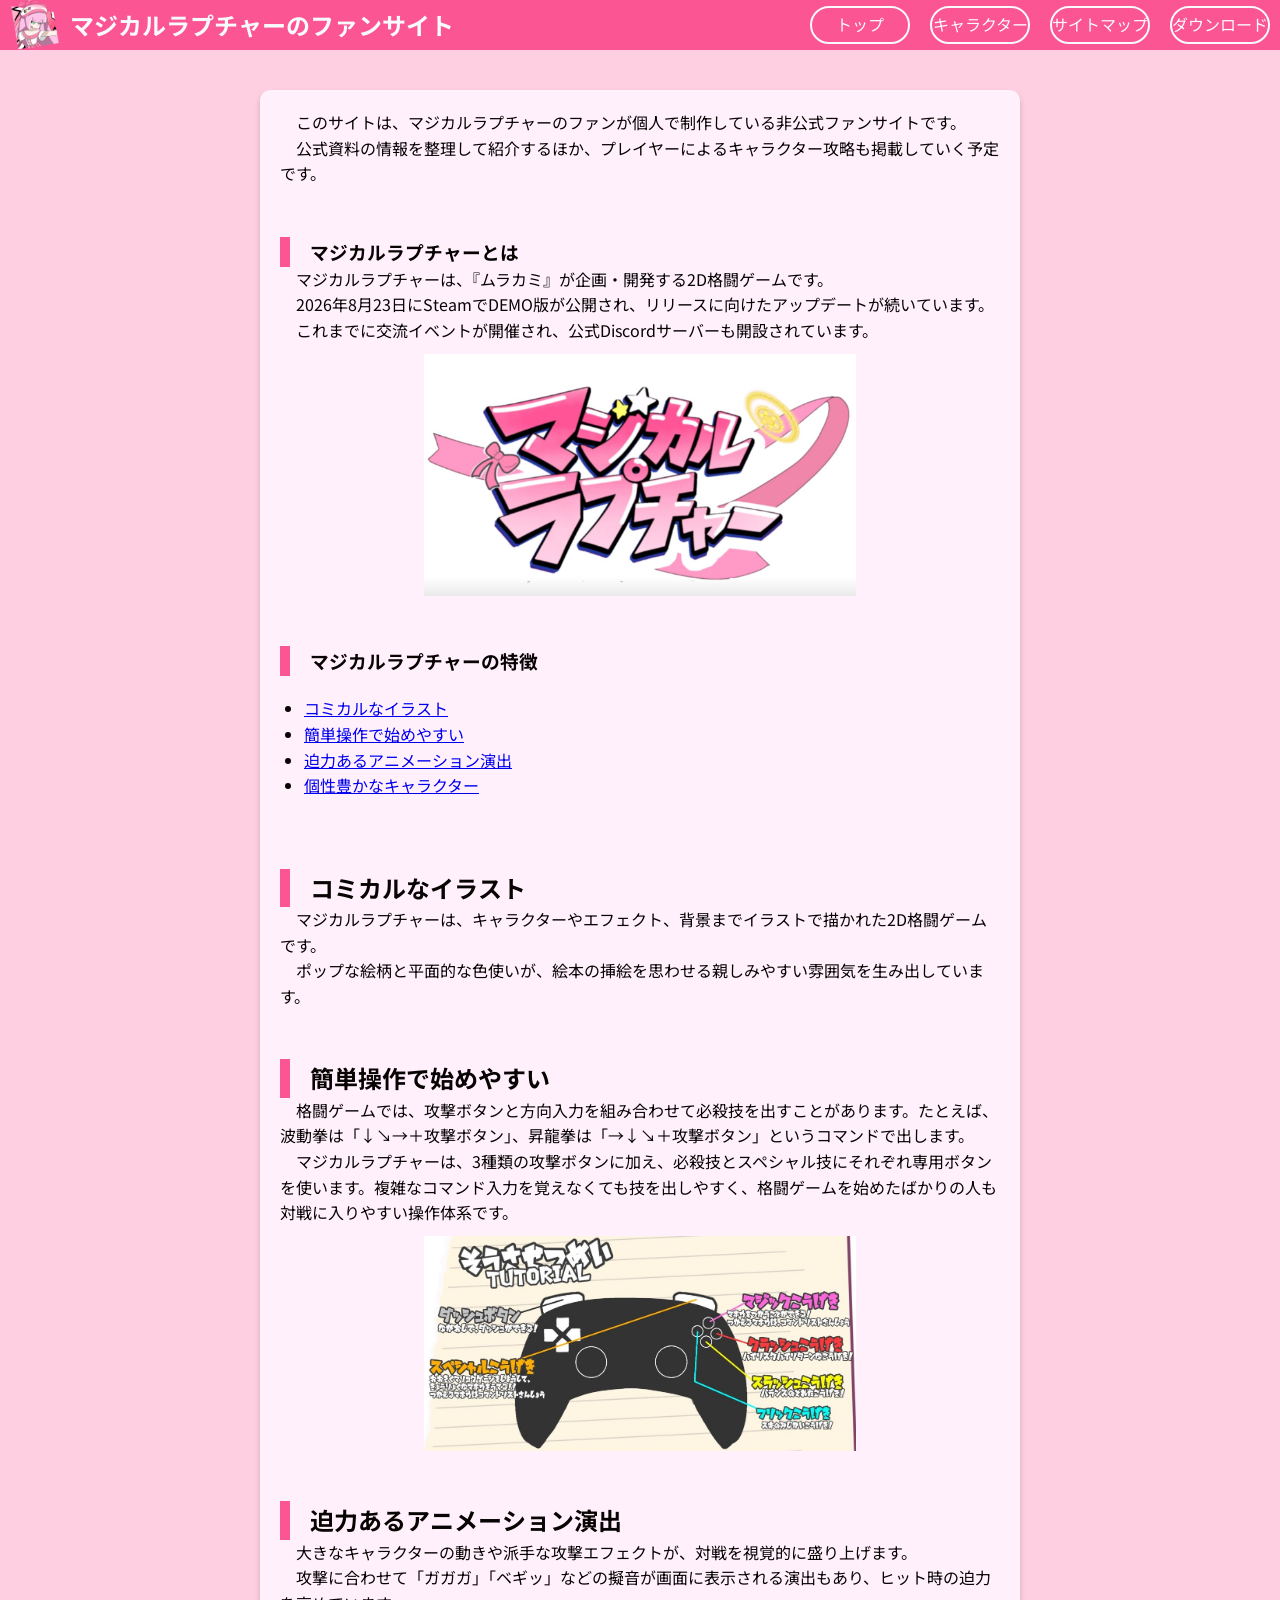
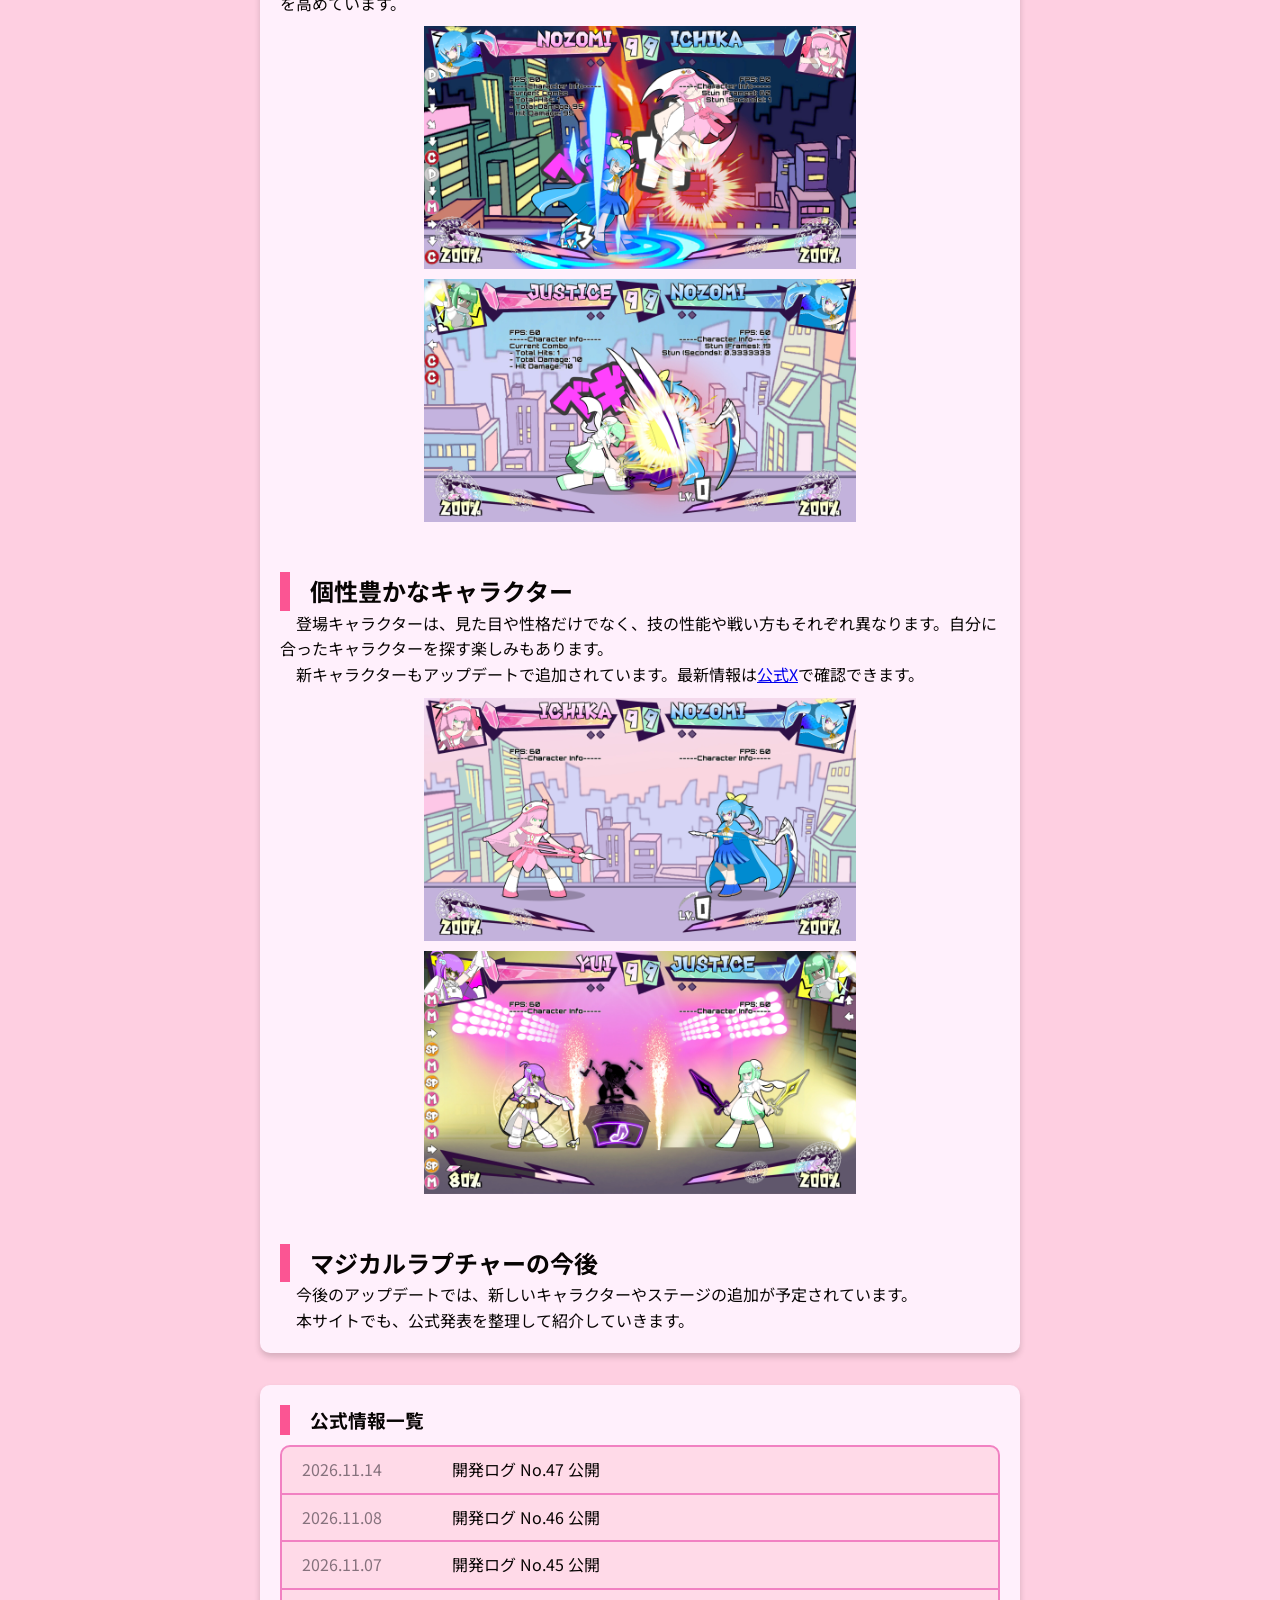
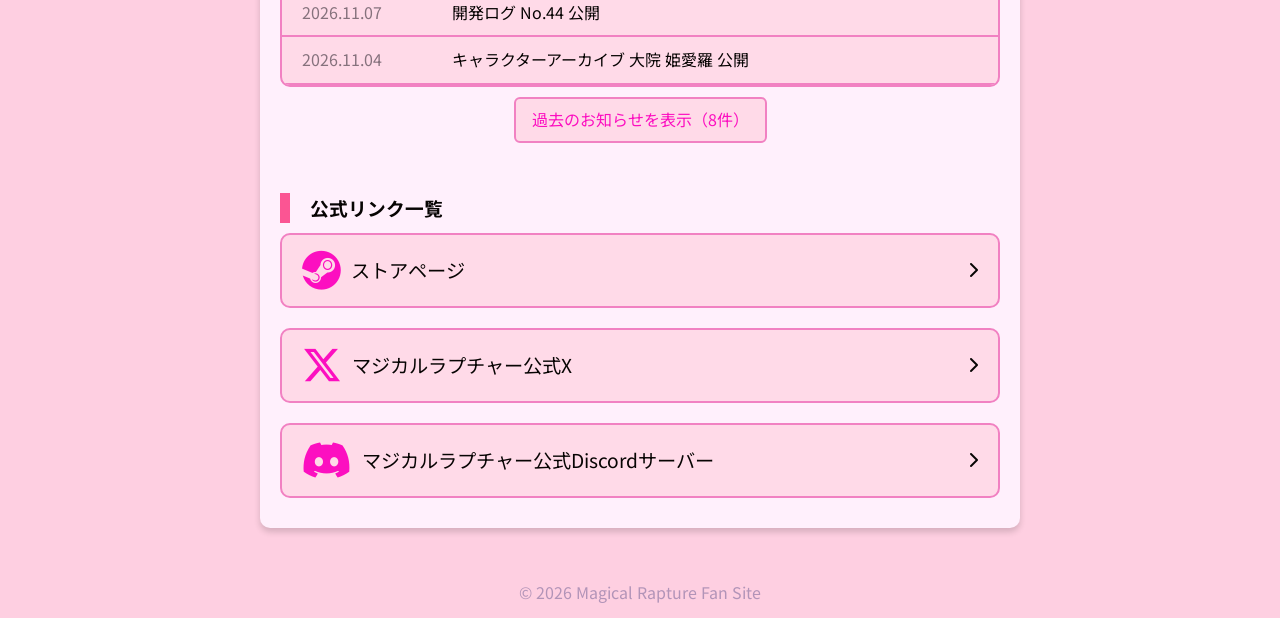
<file: index.html>
<!DOCTYPE html>
<html lang="ja">
    <head>
        <meta charset="UTF-8">
        <meta name="viewport" content="width=device-width, initial-scale=1.0">

        <!-- OGP基本設定 -->
        <meta property="og:site_name" content="マジカルラプチャーファンサイト">
        <meta property="og:title" content="トップページ">
        <meta property="og:description" content="ゲームの概要や公式情報、キャラクター攻略を紹介する非公式ファンサイトです。">
        <meta property="og:type" content="website">
        <meta property="og:url" content="https://lanaiota.github.io/Magical-Rapture/">

        <!-- ページ設定 -->
        <meta name="description" content="ラナ・イオタが運営する、格闘ゲーム「マジカルラプチャー」の非公式ファンサイトです。">
        <meta name="keywords" content="マジカルラプチャー, まじかるらぷちゃー, 格闘, 格ゲー, 2D, インディ, ゲーム, Steam, steam">

        <title>マジカルラプチャーのファンサイト</title>

        <link rel="icon" href="img/icon.jpg">
        <link rel="apple-touch-icon" href="img/icon.jpg">

        <link rel="stylesheet" href="css/ichika-color.css">
        <link rel="stylesheet" href="css/common.css">
        <link rel="stylesheet" href="css/style.css">

        <link rel="stylesheet" href="https://fonts.googleapis.com/css2?family=Noto+Sans+JP:wght@400;500;700&display=swap">
		<link rel="stylesheet" href="https://cdnjs.cloudflare.com/ajax/libs/font-awesome/6.5.1/css/all.min.css">
    </head>
    <body>
        <header>
            <div class="header-inner">
                <img src="img/icon.png" alt="マジカルラプチャーのロゴ" class="logo">
                <div class="title">
                    <h2>マジカルラプチャーの<wbr>ファンサイト</h2>
                </div>
                <details class="mobile-menu">
                    <summary aria-label="メニュー">
                        <span></span>
                        <span></span>
                        <span></span>
                    </summary>
                    <nav>
                        <ul>
                            <li><a href="">トップ</a></li>
                            <li><a href="character/">キャラクター</a></li>
                            <li><a href="sitemap/">サイトマップ</a></li>
                            <li><a href="https://store.steampowered.com/app/4964510/_/" target="_blank">ダウンロード</a></li>
                        </ul>
                    </nav>
                </details>
                <nav>
                    <ul>
                        <li><a href="">トップ</a></li>
                        <li><a href="character/">キャラクター</a></li>
                        <li><a href="sitemap/">サイトマップ</a></li>
                        <li><a href="https://store.steampowered.com/app/4964510/_/" target="_blank">ダウンロード</a></li>
                    </ul>
                </nav>
            </div>
        </header>
        <div class="container">
            <article>
                <section>
                    <p>このサイトは、マジカルラプチャーのファンが個人で制作している非公式ファンサイトです。</p>
                    <p>公式資料の情報を整理して紹介するほか、プレイヤーによるキャラクター攻略も掲載していく予定です。</p>
                </section>

                <section>
                    <h1>マジカルラプチャーとは</h1>
                    <p>マジカルラプチャーは、『ムラカミ』が企画・開発する2D格闘ゲームです。</p>
                    <p>2026年8月23日にSteamでDEMO版が公開され、リリースに向けたアップデートが続いています。</p>
                    <p>これまでに交流イベントが開催され、公式Discordサーバーも開設されています。</p>
                    <img src="img/title-logo.jpg" alt="マジカルラプチャーのタイトルロゴ">
                </section>

                <section>
                    <h1>マジカルラプチャーの特徴</h1>
                    <ul>
                        <li><a href="#feature1">コミカルなイラスト</a></li>
                        <li><a href="#feature2">簡単操作で始めやすい</a></li>
                        <li><a href="#feature3">迫力あるアニメーション演出</a></li>
                        <li><a href="#feature4">個性豊かなキャラクター</a></li>
                    </ul>
                </section>

                <section id="feature1">
                    <h2>コミカルなイラスト</h2>
                    <p>マジカルラプチャーは、キャラクターやエフェクト、背景までイラストで描かれた2D格闘ゲームです。</p>
                    <p>ポップな絵柄と平面的な色使いが、絵本の挿絵を思わせる親しみやすい雰囲気を生み出しています。</p>
                    
                </section>

                <section id="feature2">
                    <h2>簡単操作で始めやすい</h2>
                    <p>格闘ゲームでは、攻撃ボタンと方向入力を組み合わせて必殺技を出すことがあります。たとえば、波動拳は「↓↘→＋攻撃ボタン」、昇龍拳は「→↓↘＋攻撃ボタン」というコマンドで出します。</p>
                    <p>マジカルラプチャーは、3種類の攻撃ボタンに加え、必殺技とスペシャル技にそれぞれ専用ボタンを使います。複雑なコマンド入力を覚えなくても技を出しやすく、格闘ゲームを始めたばかりの人も対戦に入りやすい操作体系です。</p>
                    <img src="img/controls.jpg" alt="マジカルラプチャーの操作方法">
                </section>

                <section id="feature3">
                    <h2>迫力あるアニメーション演出</h2>
                    <p>大きなキャラクターの動きや派手な攻撃エフェクトが、対戦を視覚的に盛り上げます。</p>
                    <p>攻撃に合わせて「ガガガ」「ベギッ」などの擬音が画面に表示される演出もあり、ヒット時の迫力を高めています。</p>
                    <img src="img/steam-store-image-01.jpg" alt="マジカルラプチャーのSteamストアページの画像01">
                    <img src="img/steam-store-image-02.jpg" alt="マジカルラプチャーのSteamストアページの画像02">
                </section>

                <section id="feature4">
                    <h2>個性豊かなキャラクター</h2>
                    <p>登場キャラクターは、見た目や性格だけでなく、技の性能や戦い方もそれぞれ異なります。自分に合ったキャラクターを探す楽しみもあります。</p>
                    <p>新キャラクターもアップデートで追加されています。最新情報は<a href="https://x.com/maho_Project" target="_blank">公式X</a>で確認できます。</p>
                    <img src="img/steam-store-image-03.jpg" alt="マジカルラプチャーのSteamストアページの画像03">
                    <img src="img/steam-store-image-04.jpg" alt="マジカルラプチャーのSteamストアページの画像04">
                </section>

                <section>
                    <h2>マジカルラプチャーの今後</h1>
                    <p>今後のアップデートでは、新しいキャラクターやステージの追加が予定されています。</p>
                    <p>本サイトでも、公式発表を整理して紹介していきます。</p>
                </section>
            </article>

            <article>
                <section>
                    <h1>公式情報一覧</h1>
                    <div class="news-list" id="news-list">
                        <!--
                        <a href="" target="_blank" class="news-item">
                            <div class="news-date"></div>
                            <div class="news-title"></div>
                        </a>
                        -->
                        <a href="https://x.com/maho_Project/status/2121260467696111857" target="_blank" class="news-item">
                            <div class="news-date">2026.11.14</div>
                            <div class="news-title">開発ログ No.47 公開</div>
                       </a>
                        <a href="https://x.com/maho_Project/status/2119442832121536669" target="_blank" class="news-item">
                            <div class="news-date">2026.11.08</div>
                            <div class="news-title">開発ログ No.46 公開</div>
                        </a>
                        <a href="https://x.com/maho_Project/status/2119081337395274207" target="_blank" class="news-item">
                            <div class="news-date">2026.11.07</div>
                            <div class="news-title">開発ログ No.45 公開</div>
                        </a>
                        <a href="https://x.com/maho_Project/status/2118815669320040823" target="_blank" class="news-item">
                            <div class="news-date">2026.11.07</div>
                            <div class="news-title">開発ログ No.44 公開</div>
                        </a>
                        <a href="https://x.com/maho_Project/status/2117658186379608371" target="_blank" class="news-item">
                            <div class="news-date">2026.11.04</div>
                            <div class="news-title">キャラクターアーカイブ 大院 姫愛羅 公開</div>
                        </a>
                        <a href="https://x.com/maho_Project/status/2115116638974742558" target="_blank" class="news-item">
                            <div class="news-date">2026.10.28</div>
                            <div class="news-title">開発ログ No.43 公開</div>
                        </a>
                        <a href="https://x.com/maho_Project/status/2115116638974742558" target="_blank" class="news-item">
                            <div class="news-date">2026.10.28</div>
                            <div class="news-title">開発ログ No.42 公開</div>
                        </a>
                        <a href="https://x.com/maho_Project/status/2114898678892925058" target="_blank" class="news-item">
                            <div class="news-date">2026.10.27</div>
                            <div class="news-title">Ver.1.3.2 アップデート 配信</div>
                        </a>
                        <a href="https://x.com/maho_Project/status/2114460800589115563" target="_blank" class="news-item">
                            <div class="news-date">2026.10.26</div>
                            <div class="news-title">アップデート予告 システムアップデート&ゲームバランス調整のお知らせ 公開</div>
                        </a>
                        <a href="https://x.com/maho_Project/status/2113386014303723813" target="_blank" class="news-item">
                            <div class="news-date">2026.10.23</div>
                            <div class="news-title">お知らせ マジカルラプチャーの物理演算の変更について 公開</div>
                        </a>
                        <a href="https://x.com/maho_Project/status/2112206349513945193" target="_blank" class="news-item">
                            <div class="news-date">2026.10.20</div>
                            <div class="news-title">開発ログ No.41 公開</div>
                        </a>
                        <a href="https://x.com/maho_Project/status/2111317194223350235" target="_blank" class="news-item">
                            <div class="news-date">2026.10.17</div>
                            <div class="news-title">開発ログ No.40 公開</div>
                        </a>
                        <a href="https://x.com/maho_Project/status/2110584071567098180" target="_blank" class="news-item">
                            <div class="news-date">2026.10.14</div>
                            <div class="news-title">Ver.1.3.1 アップデート 配信</div>
                        </a>
                    </div>
                    <button class="news-toggle" type="button" aria-controls="news-list" aria-expanded="false" hidden></button>
                </section>

                <section>
                    <h1>公式リンク一覧</h1>
                    <div class="official-links">
                        <a href="https://store.steampowered.com/app/4964510/_/" target="_blank" class="link-item">
                            <div class="link-icon"><i class="fa-brands fa-steam"></i></div>
                            <div class="link-title">ストアページ</div>
                            <div class="link-arrow"><i class="fa-solid fa-chevron-right"></i></div>
                        </a>

                        <a href="https://x.com/maho_Project" target="_blank" class="link-item">
                            <div class="link-icon"><i class="fa-brands fa-x-twitter"></i></div>
                            <div class="link-title">マジカルラプチャー公式X</div>
                            <div class="link-arrow"><i class="fa-solid fa-chevron-right"></i></div>
                        </a>

                        <a href="https://discord.gg/kPyJfYuSgk" target="_blank" class="link-item">
                            <div class="link-icon"><i class="fa-brands fa-discord"></i></div>
                            <div class="link-title">マジカルラプチャー公式Discordサーバー</div>
                            <div class="link-arrow"><i class="fa-solid fa-chevron-right"></i></div>
                        </a>
                    </div>
                </section>
            </article>
        </div>
        <button id="back-to-top" type="button" aria-label="ページトップへ戻る" hidden><i class="fa-solid fa-arrow-up"></i></button>
        <footer>
            <div class="footer-inner">
                <p>© 2026 Magical Rapture Fan Site</p>
            </div>
        </footer>
        <script src="js/main.js" defer></script>
    </body>
</html>
</file>
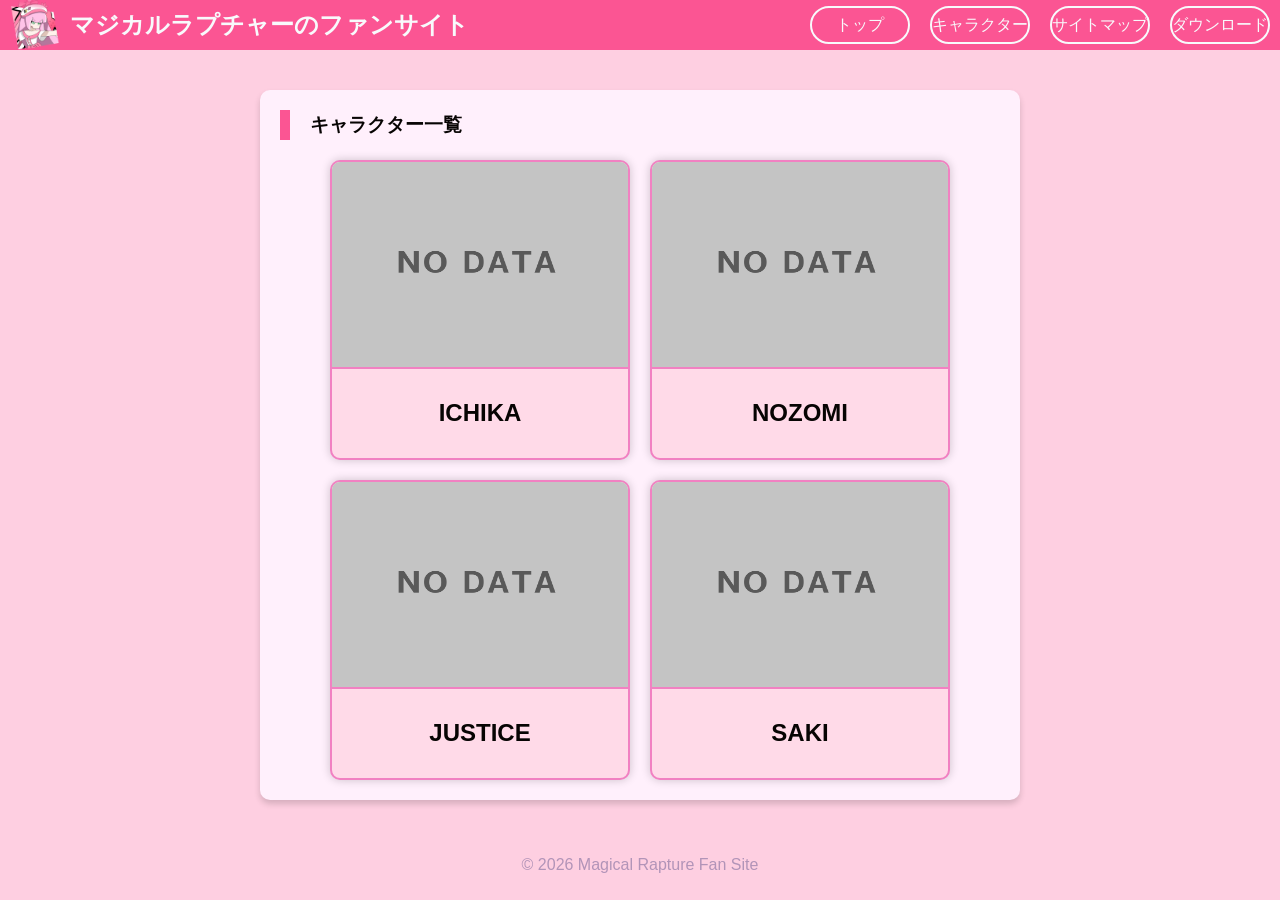
<file: character/index.html>
<!DOCTYPE html>
<html lang="ja">
    <head>
        <meta charset="UTF-8">
        <meta name="viewport" content="width=device-width, initial-scale=1.0">

        <!-- OGP基本設定 -->
        <meta property="og:site_name" content="マジカルラプチャーファンサイト">
        <meta property="og:title" content="キャラクター紹介">
        <meta property="og:description" content="マジカルラプチャーのキャラについて紹介をするページです。">
        <meta property="og:type" content="website">
        <meta property="og:url" content="https://lanaiota.github.io/Magical-Rapture/character/">

        <!-- ページ設定 -->
        <meta name="description" content="「ラナ・イオタ」が個人作成している、2D格闘ゲーム「マジカルラプチャー」のキャラクター紹介ページです。">
        <meta name="keywords" content="マジカルラプチャー, まじかるらぷちゃー, 格闘, 格ゲー, 2D, インディ, ゲーム, Steam, steam">

        <title>キャラクター紹介</title>

        <link rel="icon" href="../img/icon.jpg">
        <link rel="apple-touch-icon" href="../img/icon.jpg">

        <link rel="stylesheet" href="../css/ichika-color.css">
        <link rel="stylesheet" href="../css/common.css">
        <link rel="stylesheet" href="css/character.css">
		<link rel="stylesheet" href="https://cdnjs.cloudflare.com/ajax/libs/font-awesome/6.5.1/css/all.min.css">
    </head>
    <body>
        <header>
            <div class="header-inner">
                <img src="../img/icon.png" alt="マジカルラプチャーのロゴ" class="logo">
                <div class="title">
                    <h2>マジカルラプチャーの<wbr>ファンサイト</h2>
                </div>
                <details class="mobile-menu">
                    <summary aria-label="メニュー">
                        <span></span>
                        <span></span>
                        <span></span>
                    </summary>
                    <nav>
                        <ul>
                            <li><a href="../">トップ</a></li>
                            <li><a href="">キャラクター</a></li>
                            <li><a href="../sitemap">サイトマップ</a></li>
                            <li><a href="https://store.steampowered.com/app/4964510/_/" target="_blank">ダウンロード</a></li>
                        </ul>
                    </nav>
                </details>
                <nav>
                    <ul>
                        <li><a href="../">トップ</a></li>
                        <li><a href="">キャラクター</a></li>
                        <li><a href="../sitemap">サイトマップ</a></li>
                        <li><a href="https://store.steampowered.com/app/4964510/_/" target="_blank">ダウンロード</a></li>
                    </ul>
                </nav>
            </div>
        </header>
        <div class="container">
            <article>
                <section>
                    <h1>キャラクター一覧</h1>
                    <div class="card-list">
                        <a class="char-card" href="ichika/">
                            <img class="char-visual" src="../img/nodata.png" alt="ICHIKAキャラビジュアル">
                            <div class="char-name">ICHIKA</div>
                        </a>

                        <a class="char-card" href="nozomi/">
                            <img class="char-visual" src="../img/nodata.png" alt="NOZOMIキャラビジュアル">
                            <div class="char-name">NOZOMI</div>
                        </a>

                        <a class="char-card" href="justice/">
                            <img class="char-visual" src="../img/nodata.png" alt="JUSTICEキャラビジュアル">
                            <div class="char-name">JUSTICE</div>
                        </a>

                        <a class="char-card" href="saki/">
                            <img class="char-visual" src="../img/nodata.png" alt="SAKIキャラビジュアル">
                            <div class="char-name">SAKI</div>
                        </a>
                    </div>
                </section>
            </article>
        </div>
        <button id="back-to-top" type="button" aria-label="ページトップへ戻る" hidden><i class="fa-solid fa-arrow-up"></i></button>
        <footer>
            <div class="footer-inner">
                <p>© 2026 Magical Rapture Fan Site</p>
            </div>
        </footer>
        <script src="../js/main.js" defer></script>
    </body>
</html>
</file>
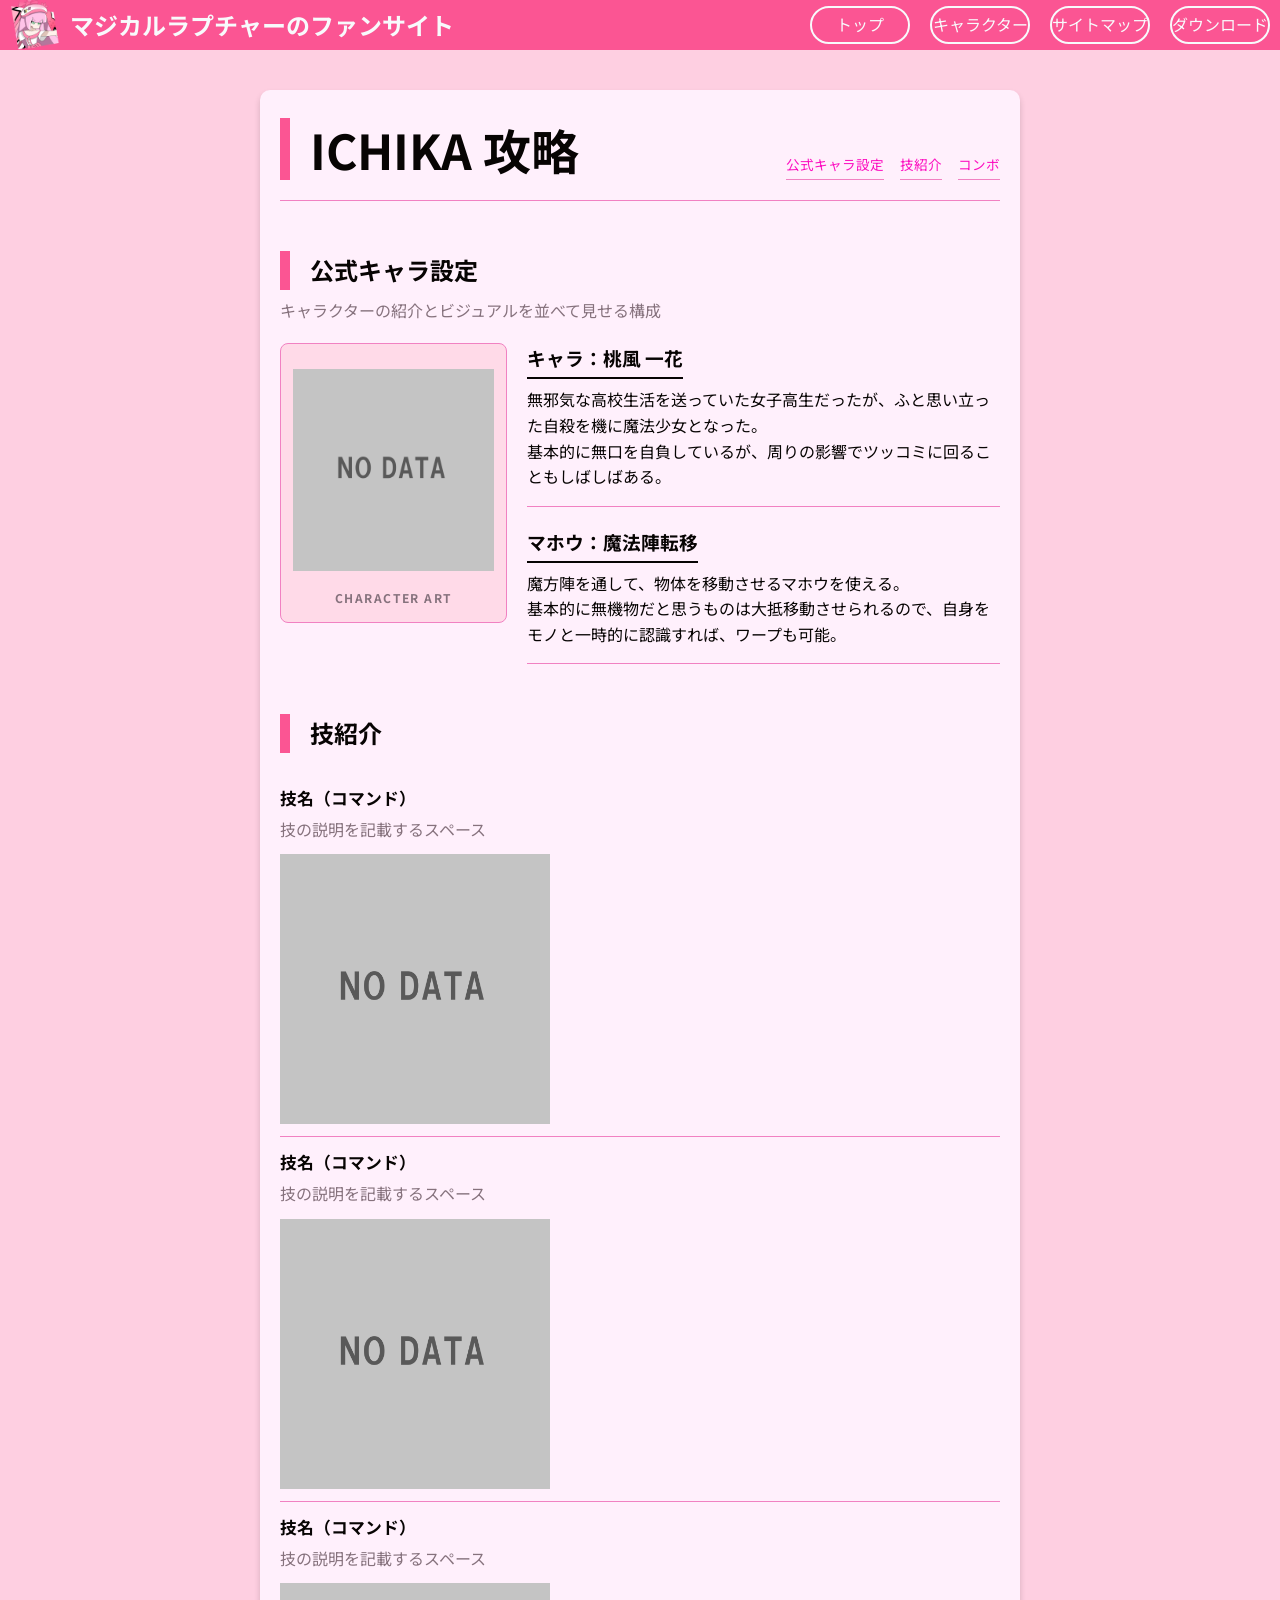
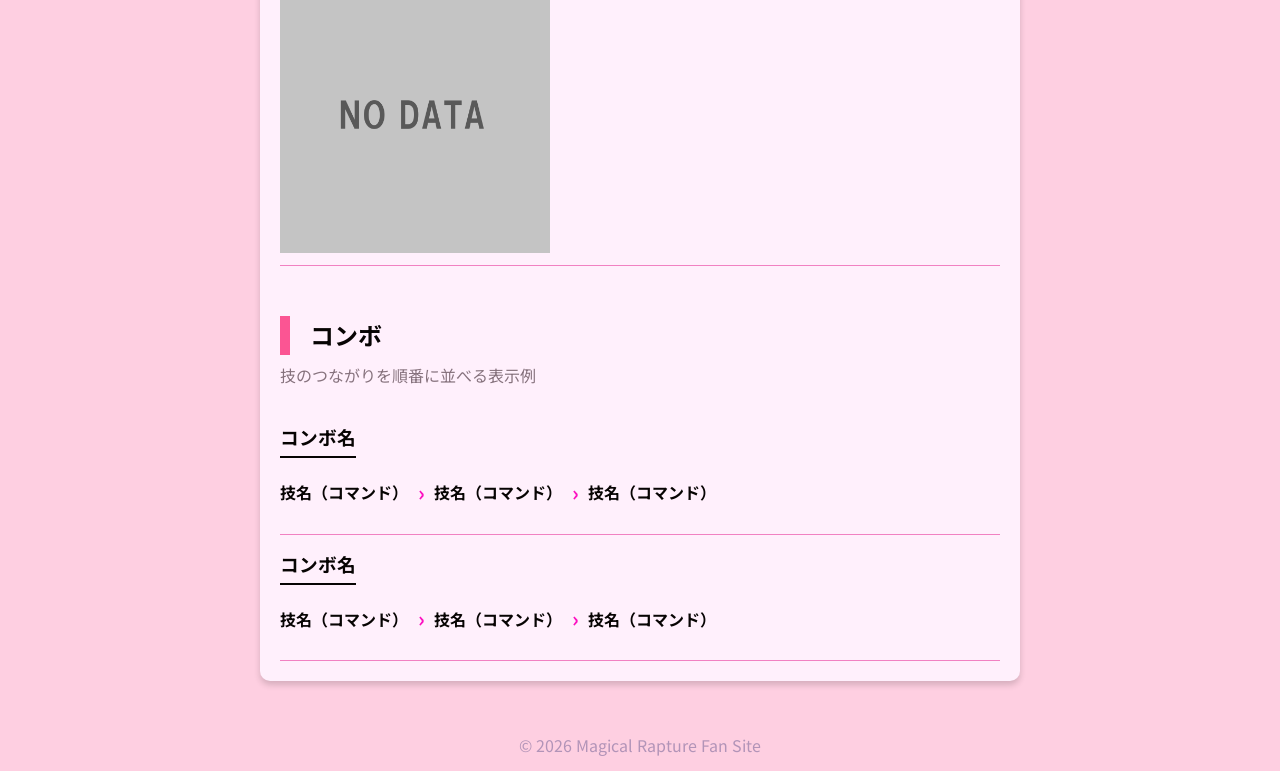
<file: character/ichika/index.html>
<!DOCTYPE html>
<html lang="ja">
    <head>
        <meta charset="UTF-8">
        <meta name="viewport" content="width=device-width, initial-scale=1.0">

        <meta property="og:site_name" content="マジカルラプチャーファンサイト">
        <meta property="og:title" content="ICHIKA攻略">
        <meta property="og:description" content="ICHIKAの公式キャラ設定や技、コンボを紹介するページです。">
        <meta property="og:type" content="website">
        <meta property="og:url" content="https://lanaiota.github.io/Magical-Rapture/character/ichika/">

        <meta name="description" content="ICHIKAの公式キャラ設定や技、コンボを紹介するページです。">

        <title>ICHIKA攻略</title>

        <link rel="icon" href="../../img/icon.jpg">
        <link rel="apple-touch-icon" href="../../img/icon.jpg">

        <link rel="stylesheet" href="../../css/ichika-color.css">
        <link rel="stylesheet" href="../../css/common.css">
        <link rel="stylesheet" href="../css/guide.css">
        <link rel="stylesheet" href="https://fonts.googleapis.com/css2?family=Noto+Sans+JP:wght@400;500;700&display=swap">
    </head>
    <body>
        <header>
            <div class="header-inner">
                <img src="../../img/icon.png" alt="マジカルラプチャーのロゴ" class="logo">
                <div class="title">
                    <h2>マジカルラプチャーの<wbr>ファンサイト</h2>
                </div>
                <details class="mobile-menu">
                    <summary aria-label="メニュー">
                        <span></span>
                        <span></span>
                        <span></span>
                    </summary>
                    <nav>
                        <ul>
                            <li><a href="../../">トップ</a></li>
                            <li><a href="../">キャラクター</a></li>
                            <li><a href="../../sitemap/">サイトマップ</a></li>
                            <li><a href="https://store.steampowered.com/app/4964510/_/" target="_blank">ダウンロード</a></li>
                        </ul>
                    </nav>
                </details>
                <nav>
                    <ul>
                        <li><a href="../../">トップ</a></li>
                        <li><a href="../">キャラクター</a></li>
                        <li><a href="../../sitemap/">サイトマップ</a></li>
                        <li><a href="https://store.steampowered.com/app/4964510/_/" target="_blank">ダウンロード</a></li>
                    </ul>
                </nav>
            </div>
        </header>

        <main class="container">
            <article class="guide-page">
                <section class="guide-hero" aria-labelledby="guide-title">
                    <div class="guide-hero-copy">
                        <h1 id="guide-title">ICHIKA 攻略</h1>
                    </div>
                    <nav class="guide-jump-links" aria-label="ページ内メニュー">
                        <a href="#profile">公式キャラ設定</a>
                        <a href="#moves">技紹介</a>
                        <a href="#combos">コンボ</a>
                    </nav>
                </section>

                <section id="profile" class="guide-section">
                    <div class="guide-section-heading">
                        <h2>公式キャラ設定</h2>
                        <p>キャラクターの紹介とビジュアルを並べて見せる構成</p>
                    </div>
                    <div class="profile-layout">
                        <div class="guide-portrait">
                            <img src="../../img/nodata.png" alt="キャラクター画像の仮置き">
                            <span>CHARACTER ART</span>
                        </div>
                        <div class="profile-content">
                            <section class="profile-note">
                                <h3>キャラ：桃風 一花</h3>
                                <p>
                                    無邪気な高校生活を送っていた女子高生だったが、ふと思い立った自殺を機に魔法少女となった。<br>
                                    基本的に無口を自負しているが、周りの影響でツッコミに回ることもしばしばある。
                                </p>
                            </section>
                            <section class="profile-note">
                                <h3>マホウ：魔法陣転移</h3>
                                <p>
                                    魔方陣を通して、物体を移動させるマホウを使える。<br>
                                    基本的に無機物だと思うものは大抵移動させられるので、自身をモノと一時的に認識すれば、ワープも可能。
                                </p>
                            </section>
                        </div>
                    </div>
                </section>

                <section id="moves" class="guide-section">
                    <div class="guide-section-heading">
                        <h2>技紹介</h2>
                    </div>
                    <div class="move-list">
                        <article class="move-card">
                            <h3>技名（コマンド）</h3>
                            <p>技の説明を記載するスペース</p>
                            <img class="move-demo" src="../../img/nodata.png" alt="技のGIF画像の仮置き" loading="lazy">
                        </article>
                        <article class="move-card">
                            <h3>技名（コマンド）</h3>
                            <p>技の説明を記載するスペース</p>
                            <img class="move-demo" src="../../img/nodata.png" alt="技のGIF画像の仮置き" loading="lazy">
                        </article>
                        <article class="move-card">
                            <h3>技名（コマンド）</h3>
                            <p>技の説明を記載するスペース</p>
                            <img class="move-demo" src="../../img/nodata.png" alt="技のGIF画像の仮置き" loading="lazy">
                        </article>
                    </div>
                </section>

                <section id="combos" class="guide-section">
                    <div class="guide-section-heading">
                        <h2>コンボ</h2>
                        <p>技のつながりを順番に並べる表示例</p>
                    </div>
                    <div class="combo-list">
                        <div class="combo-entry">
                            <h3>コンボ名</h3>
                            <ol class="combo-route" aria-label="コンボの流れ">
                                <li>技名（コマンド）</li>
                                <li>技名（コマンド）</li>
                                <li>技名（コマンド）</li>
                            </ol>
                        </div>
                        <div class="combo-entry">
                            <h3>コンボ名</h3>
                            <ol class="combo-route" aria-label="コンボの流れ">
                                <li>技名（コマンド）</li>
                                <li>技名（コマンド）</li>
                                <li>技名（コマンド）</li>
                            </ol>
                        </div>
                    </div>
                </section>
            </article>
        </main>

        <button id="back-to-top" type="button" aria-label="ページトップへ戻る" hidden>↑</button>
        <footer>
            <div class="footer-inner">
                <p>© 2026 Magical Rapture Fan Site</p>
            </div>
        </footer>
        <script src="../../js/main.js" defer></script>
    </body>
</html>
</file>
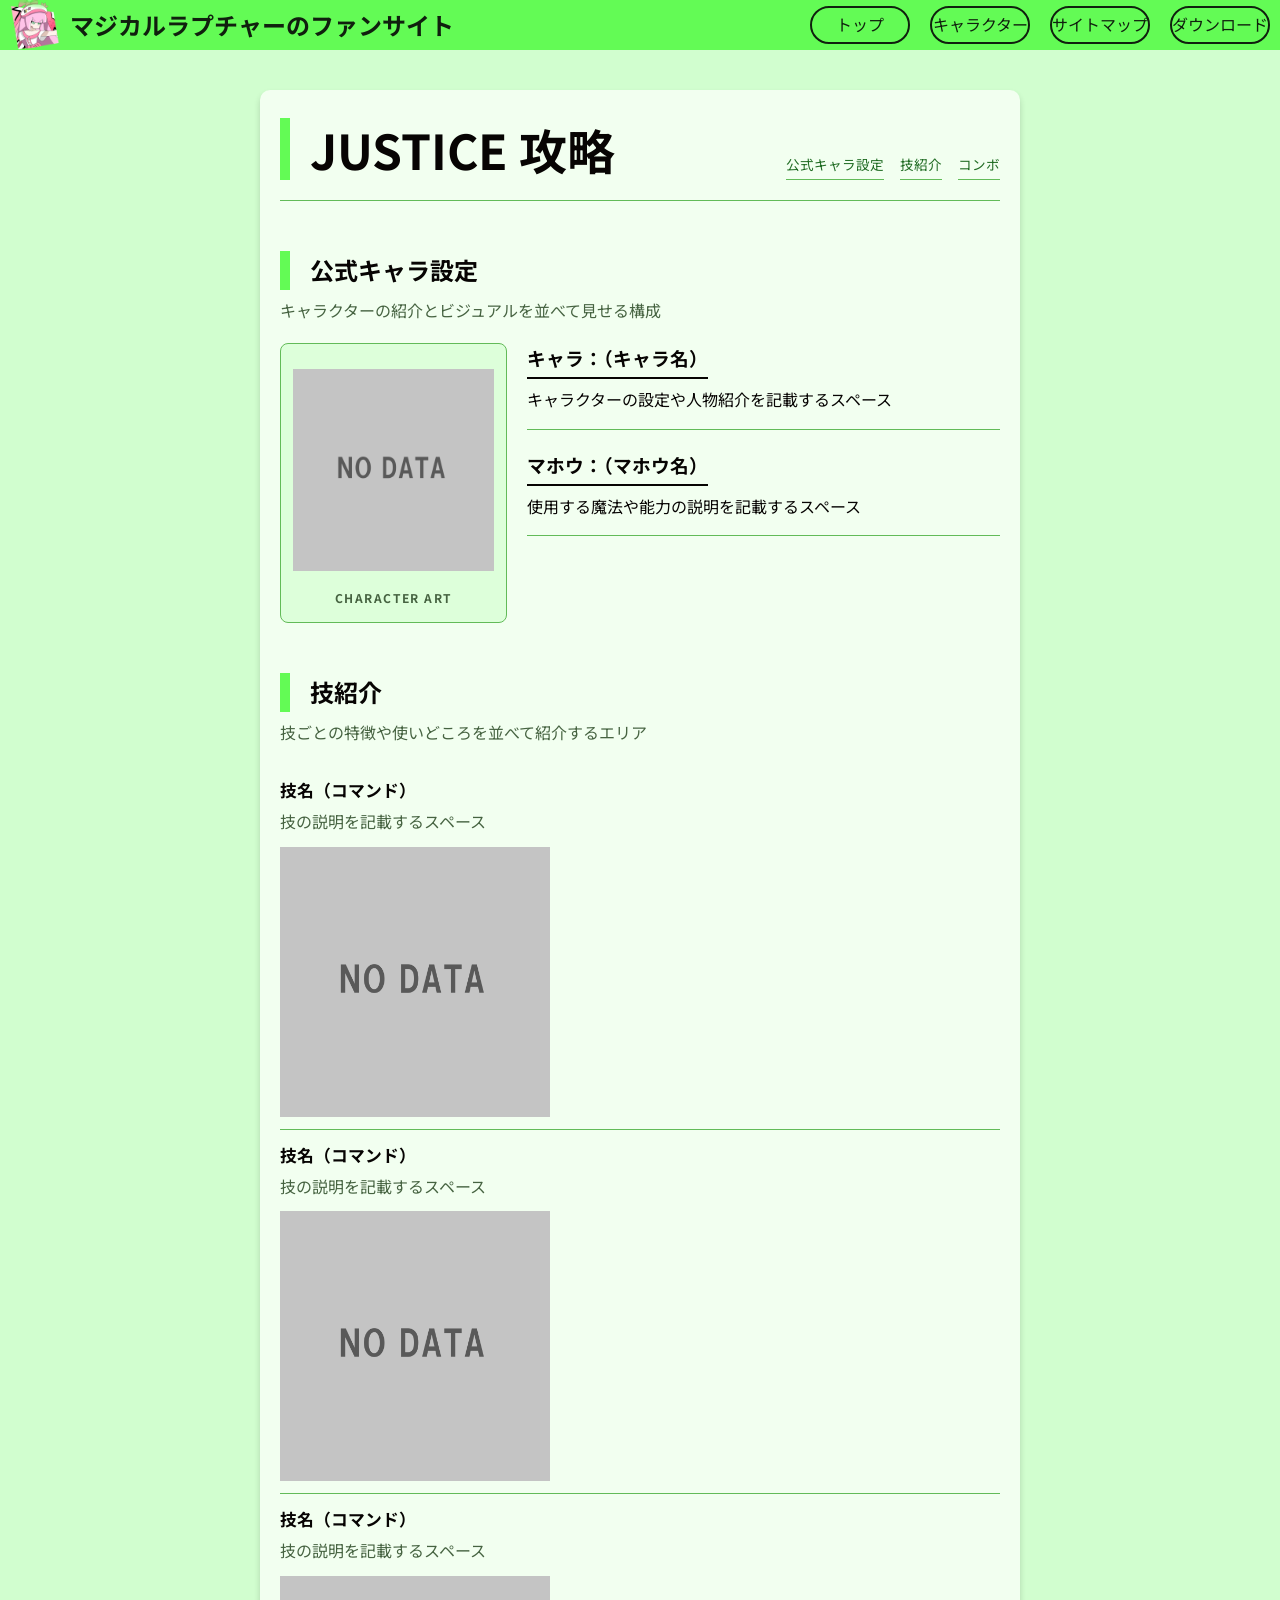
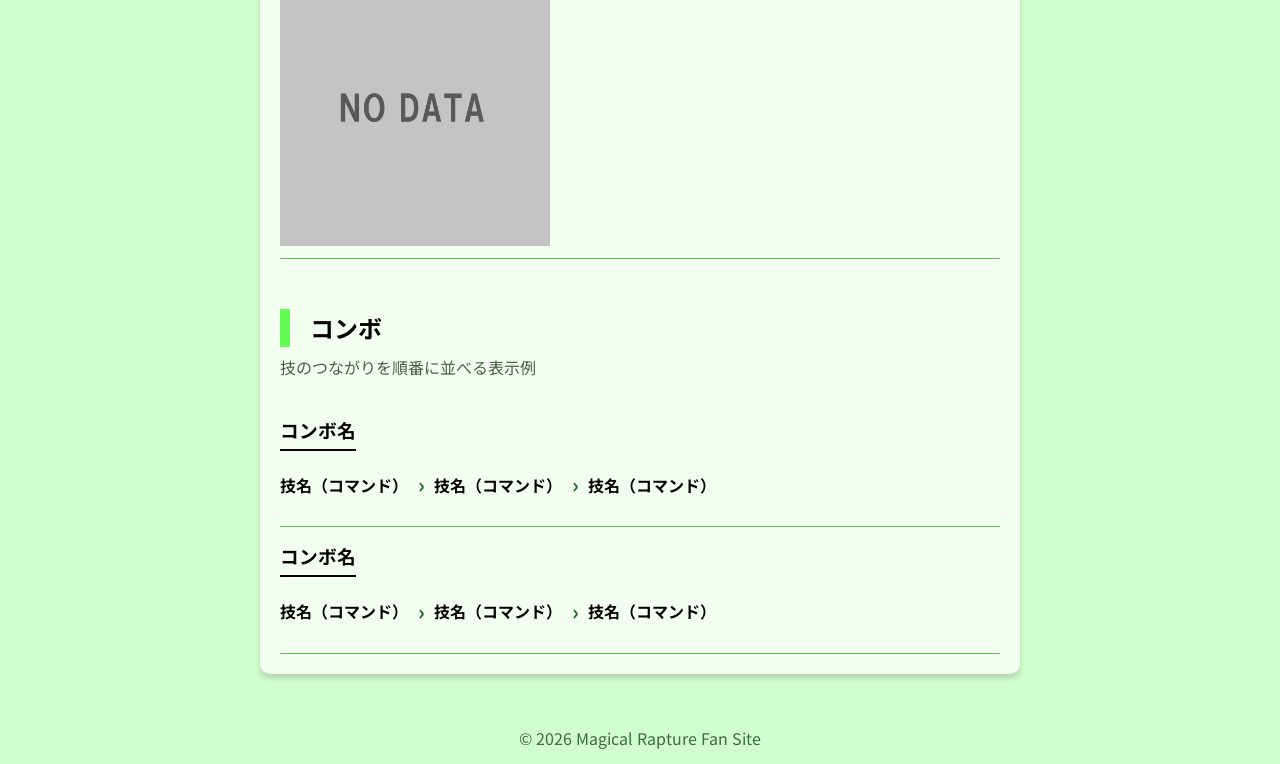
<file: character/justice/index.html>
<!DOCTYPE html>
<html lang="ja">
    <head>
        <meta charset="UTF-8">
        <meta name="viewport" content="width=device-width, initial-scale=1.0">

        <meta property="og:site_name" content="マジカルラプチャーファンサイト">
        <meta property="og:title" content="JUSTICE攻略">
        <meta property="og:description" content="JUSTICEの公式キャラ設定や技、コンボを紹介するページです。">
        <meta property="og:type" content="website">
        <meta property="og:url" content="https://lanaiota.github.io/Magical-Rapture/character/justice/">

        <meta name="description" content="JUSTICEの公式キャラ設定や技、コンボを紹介するページです。">

        <title>JUSTICE攻略 | マジカルラプチャーのファンサイト</title>

        <link rel="icon" href="../../img/icon.jpg">
        <link rel="apple-touch-icon" href="../../img/icon.jpg">

        <link rel="stylesheet" href="../../css/justice-color.css">
        <link rel="stylesheet" href="../../css/common.css">
        <link rel="stylesheet" href="../css/guide.css">
        <link rel="stylesheet" href="https://fonts.googleapis.com/css2?family=Noto+Sans+JP:wght@400;500;700&display=swap">
    </head>
    <body>
        <header>
            <div class="header-inner">
                <img src="../../img/icon.png" alt="マジカルラプチャーのロゴ" class="logo">
                <div class="title">
                    <h2>マジカルラプチャーの<wbr>ファンサイト</h2>
                </div>
                <details class="mobile-menu">
                    <summary aria-label="メニュー">
                        <span></span>
                        <span></span>
                        <span></span>
                    </summary>
                    <nav>
                        <ul>
                            <li><a href="../../">トップ</a></li>
                            <li><a href="../">キャラクター</a></li>
                            <li><a href="../../sitemap/">サイトマップ</a></li>
                            <li><a href="https://store.steampowered.com/app/4964510/_/" target="_blank">ダウンロード</a></li>
                        </ul>
                    </nav>
                </details>
                <nav>
                    <ul>
                        <li><a href="../../">トップ</a></li>
                        <li><a href="../">キャラクター</a></li>
                        <li><a href="../../sitemap/">サイトマップ</a></li>
                        <li><a href="https://store.steampowered.com/app/4964510/_/" target="_blank">ダウンロード</a></li>
                    </ul>
                </nav>
            </div>
        </header>

        <main class="container">
            <article class="guide-page">
                <section class="guide-hero" aria-labelledby="guide-title">
                    <div class="guide-hero-copy">
                        <h1 id="guide-title">JUSTICE 攻略</h1>
                    </div>
                    <nav class="guide-jump-links" aria-label="ページ内メニュー">
                        <a href="#profile">公式キャラ設定</a>
                        <a href="#moves">技紹介</a>
                        <a href="#combos">コンボ</a>
                    </nav>
                </section>

                <section id="profile" class="guide-section">
                    <div class="guide-section-heading">
                        <h2>公式キャラ設定</h2>
                        <p>キャラクターの紹介とビジュアルを並べて見せる構成</p>
                    </div>
                    <div class="profile-layout">
                        <div class="guide-portrait">
                            <img src="../../img/nodata.png" alt="キャラクター画像の仮置き">
                            <span>CHARACTER ART</span>
                        </div>
                        <div class="profile-content">
                            <section class="profile-note">
                                <h3>キャラ：（キャラ名）</h3>
                                <p>キャラクターの設定や人物紹介を記載するスペース</p>
                            </section>
                            <section class="profile-note">
                                <h3>マホウ：（マホウ名）</h3>
                                <p>使用する魔法や能力の説明を記載するスペース</p>
                            </section>
                        </div>
                    </div>
                </section>

                <section id="moves" class="guide-section">
                    <div class="guide-section-heading">
                        <h2>技紹介</h2>
                        <p>技ごとの特徴や使いどころを並べて紹介するエリア</p>
                    </div>
                    <div class="move-list">
                        <article class="move-card">
                            <h3>技名（コマンド）</h3>
                            <p>技の説明を記載するスペース</p>
                            <img class="move-demo" src="../../img/nodata.png" alt="技のGIF画像の仮置き" loading="lazy">
                        </article>
                        <article class="move-card">
                            <h3>技名（コマンド）</h3>
                            <p>技の説明を記載するスペース</p>
                            <img class="move-demo" src="../../img/nodata.png" alt="技のGIF画像の仮置き" loading="lazy">
                        </article>
                        <article class="move-card">
                            <h3>技名（コマンド）</h3>
                            <p>技の説明を記載するスペース</p>
                            <img class="move-demo" src="../../img/nodata.png" alt="技のGIF画像の仮置き" loading="lazy">
                        </article>
                    </div>
                </section>

                <section id="combos" class="guide-section">
                    <div class="guide-section-heading">
                        <h2>コンボ</h2>
                        <p>技のつながりを順番に並べる表示例</p>
                    </div>
                    <div class="combo-list">
                        <div class="combo-entry">
                            <h3>コンボ名</h3>
                            <ol class="combo-route" aria-label="コンボの流れ">
                                <li>技名（コマンド）</li>
                                <li>技名（コマンド）</li>
                                <li>技名（コマンド）</li>
                            </ol>
                        </div>
                        <div class="combo-entry">
                            <h3>コンボ名</h3>
                            <ol class="combo-route" aria-label="コンボの流れ">
                                <li>技名（コマンド）</li>
                                <li>技名（コマンド）</li>
                                <li>技名（コマンド）</li>
                            </ol>
                        </div>
                    </div>
                </section>
            </article>
        </main>

        <button id="back-to-top" type="button" aria-label="ページトップへ戻る" hidden>↑</button>
        <footer>
            <div class="footer-inner">
                <p>© 2026 Magical Rapture Fan Site</p>
            </div>
        </footer>
        <script src="../../js/main.js" defer></script>
    </body>
</html>
</file>
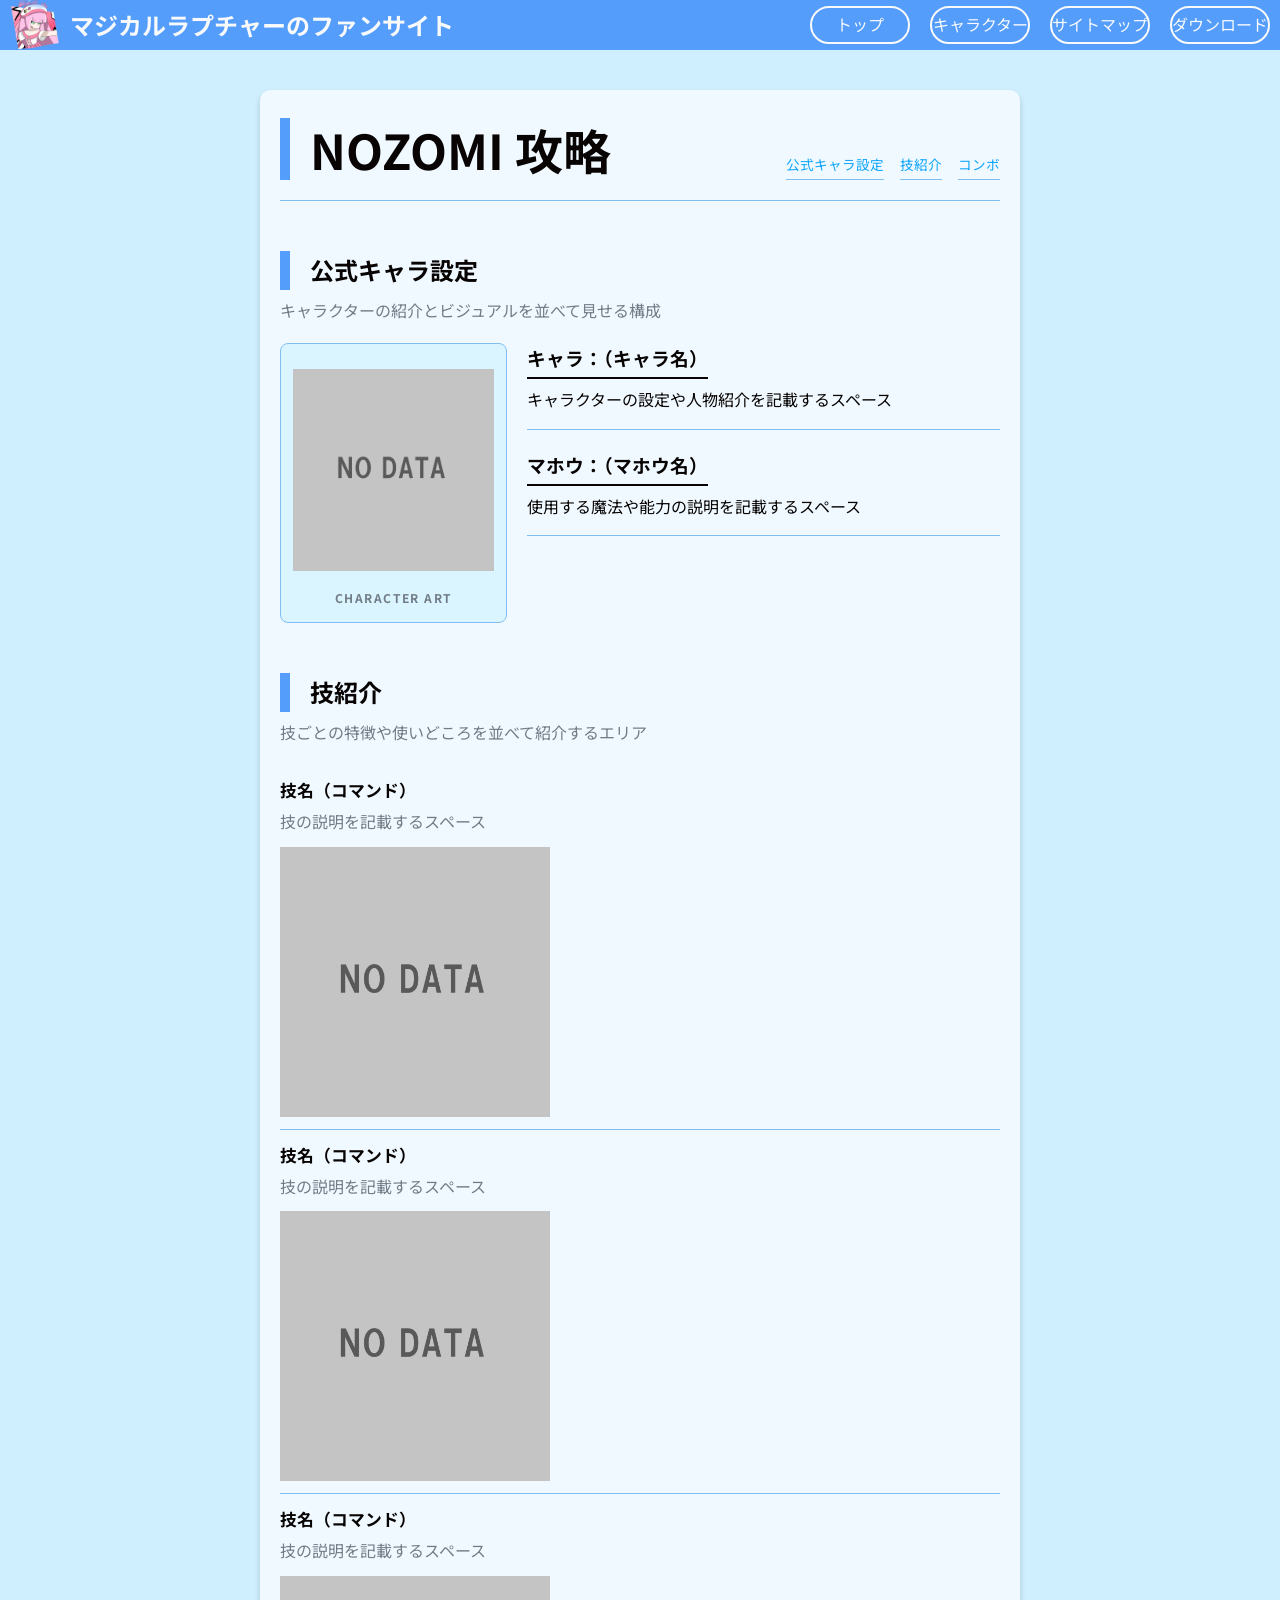
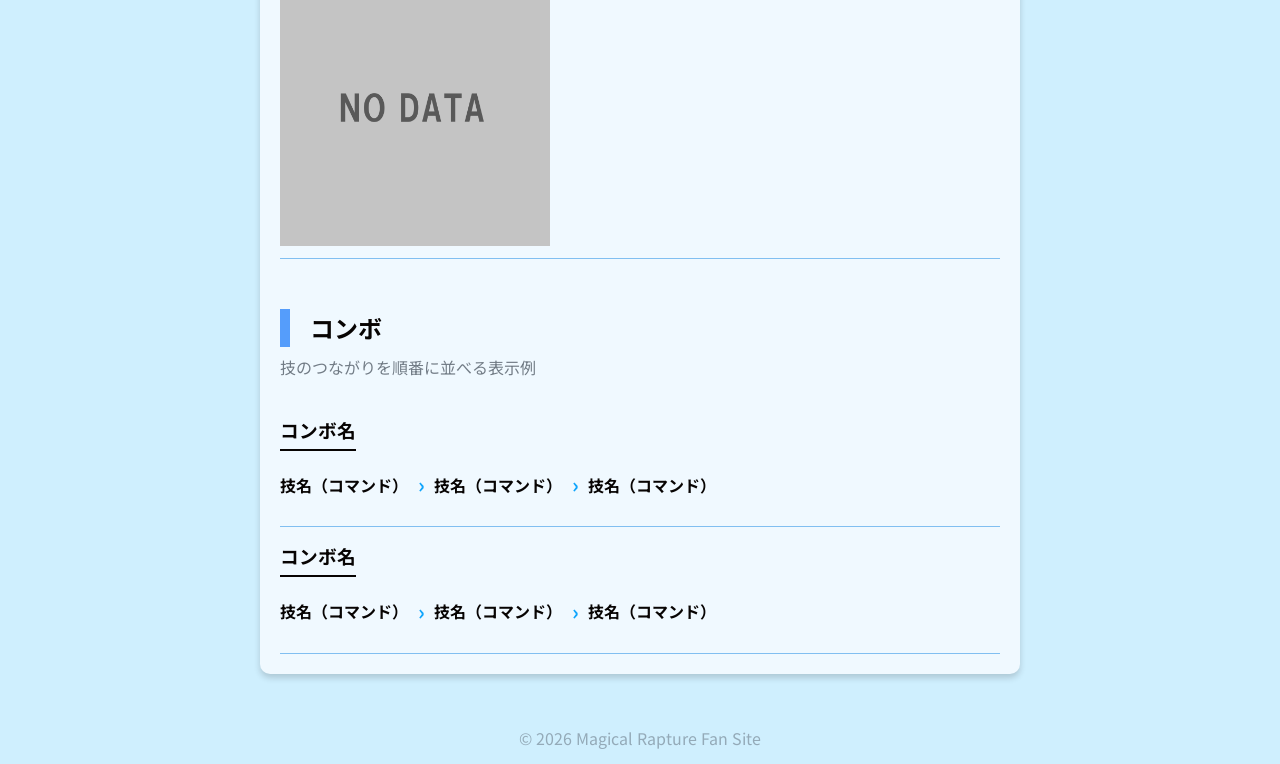
<file: character/nozomi/index.html>
<!DOCTYPE html>
<html lang="ja">
    <head>
        <meta charset="UTF-8">
        <meta name="viewport" content="width=device-width, initial-scale=1.0">

        <meta property="og:site_name" content="マジカルラプチャーファンサイト">
        <meta property="og:title" content="NOZOMI攻略">
        <meta property="og:description" content="NOZOMIの公式キャラ設定や技、コンボを紹介するページです。">
        <meta property="og:type" content="website">
        <meta property="og:url" content="https://lanaiota.github.io/Magical-Rapture/character/nozomi/">

        <meta name="description" content="NOZOMIの公式キャラ設定や技、コンボを紹介するページです。">

        <title>NOZOMI攻略 | マジカルラプチャーのファンサイト</title>

        <link rel="icon" href="../../img/icon.jpg">
        <link rel="apple-touch-icon" href="../../img/icon.jpg">

        <link rel="stylesheet" href="../../css/nozomi-color.css">
        <link rel="stylesheet" href="../../css/common.css">
        <link rel="stylesheet" href="../css/guide.css">
        <link rel="stylesheet" href="https://fonts.googleapis.com/css2?family=Noto+Sans+JP:wght@400;500;700&display=swap">
    </head>
    <body>
        <header>
            <div class="header-inner">
                <img src="../../img/icon.png" alt="マジカルラプチャーのロゴ" class="logo">
                <div class="title">
                    <h2>マジカルラプチャーの<wbr>ファンサイト</h2>
                </div>
                <details class="mobile-menu">
                    <summary aria-label="メニュー">
                        <span></span>
                        <span></span>
                        <span></span>
                    </summary>
                    <nav>
                        <ul>
                            <li><a href="../../">トップ</a></li>
                            <li><a href="../">キャラクター</a></li>
                            <li><a href="../../sitemap/">サイトマップ</a></li>
                            <li><a href="https://store.steampowered.com/app/4964510/_/" target="_blank">ダウンロード</a></li>
                        </ul>
                    </nav>
                </details>
                <nav>
                    <ul>
                        <li><a href="../../">トップ</a></li>
                        <li><a href="../">キャラクター</a></li>
                        <li><a href="../../sitemap/">サイトマップ</a></li>
                        <li><a href="https://store.steampowered.com/app/4964510/_/" target="_blank">ダウンロード</a></li>
                    </ul>
                </nav>
            </div>
        </header>

        <main class="container">
            <article class="guide-page">
                <section class="guide-hero" aria-labelledby="guide-title">
                    <div class="guide-hero-copy">
                        <h1 id="guide-title">NOZOMI 攻略</h1>
                    </div>
                    <nav class="guide-jump-links" aria-label="ページ内メニュー">
                        <a href="#profile">公式キャラ設定</a>
                        <a href="#moves">技紹介</a>
                        <a href="#combos">コンボ</a>
                    </nav>
                </section>

                <section id="profile" class="guide-section">
                    <div class="guide-section-heading">
                        <h2>公式キャラ設定</h2>
                        <p>キャラクターの紹介とビジュアルを並べて見せる構成</p>
                    </div>
                    <div class="profile-layout">
                        <div class="guide-portrait">
                            <img src="../../img/nodata.png" alt="キャラクター画像の仮置き">
                            <span>CHARACTER ART</span>
                        </div>
                        <div class="profile-content">
                            <section class="profile-note">
                                <h3>キャラ：（キャラ名）</h3>
                                <p>キャラクターの設定や人物紹介を記載するスペース</p>
                            </section>
                            <section class="profile-note">
                                <h3>マホウ：（マホウ名）</h3>
                                <p>使用する魔法や能力の説明を記載するスペース</p>
                            </section>
                        </div>
                    </div>
                </section>

                <section id="moves" class="guide-section">
                    <div class="guide-section-heading">
                        <h2>技紹介</h2>
                        <p>技ごとの特徴や使いどころを並べて紹介するエリア</p>
                    </div>
                    <div class="move-list">
                        <article class="move-card">
                            <h3>技名（コマンド）</h3>
                            <p>技の説明を記載するスペース</p>
                            <img class="move-demo" src="../../img/nodata.png" alt="技のGIF画像の仮置き" loading="lazy">
                        </article>
                        <article class="move-card">
                            <h3>技名（コマンド）</h3>
                            <p>技の説明を記載するスペース</p>
                            <img class="move-demo" src="../../img/nodata.png" alt="技のGIF画像の仮置き" loading="lazy">
                        </article>
                        <article class="move-card">
                            <h3>技名（コマンド）</h3>
                            <p>技の説明を記載するスペース</p>
                            <img class="move-demo" src="../../img/nodata.png" alt="技のGIF画像の仮置き" loading="lazy">
                        </article>
                    </div>
                </section>

                <section id="combos" class="guide-section">
                    <div class="guide-section-heading">
                        <h2>コンボ</h2>
                        <p>技のつながりを順番に並べる表示例</p>
                    </div>
                    <div class="combo-list">
                        <div class="combo-entry">
                            <h3>コンボ名</h3>
                            <ol class="combo-route" aria-label="コンボの流れ">
                                <li>技名（コマンド）</li>
                                <li>技名（コマンド）</li>
                                <li>技名（コマンド）</li>
                            </ol>
                        </div>
                        <div class="combo-entry">
                            <h3>コンボ名</h3>
                            <ol class="combo-route" aria-label="コンボの流れ">
                                <li>技名（コマンド）</li>
                                <li>技名（コマンド）</li>
                                <li>技名（コマンド）</li>
                            </ol>
                        </div>
                    </div>
                </section>
            </article>
        </main>

        <button id="back-to-top" type="button" aria-label="ページトップへ戻る" hidden>↑</button>
        <footer>
            <div class="footer-inner">
                <p>© 2026 Magical Rapture Fan Site</p>
            </div>
        </footer>
        <script src="../../js/main.js" defer></script>
    </body>
</html>
</file>
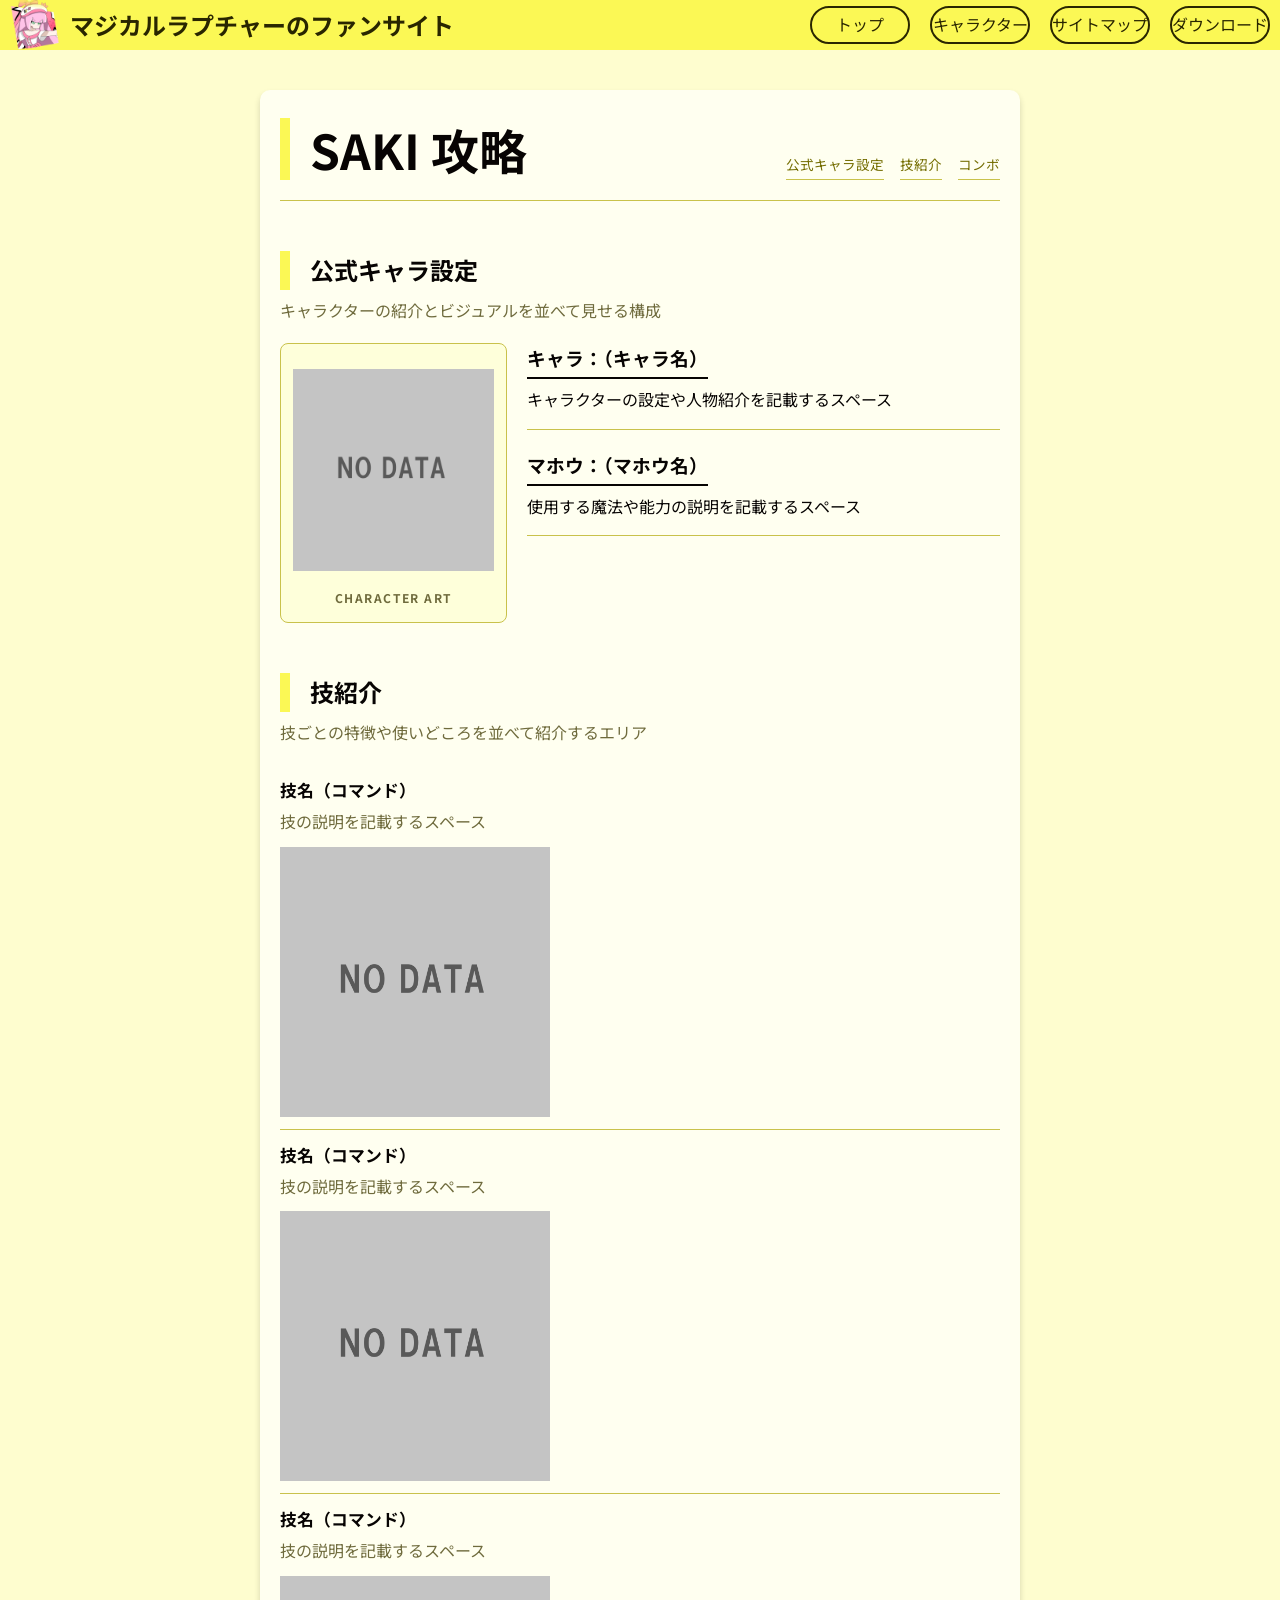
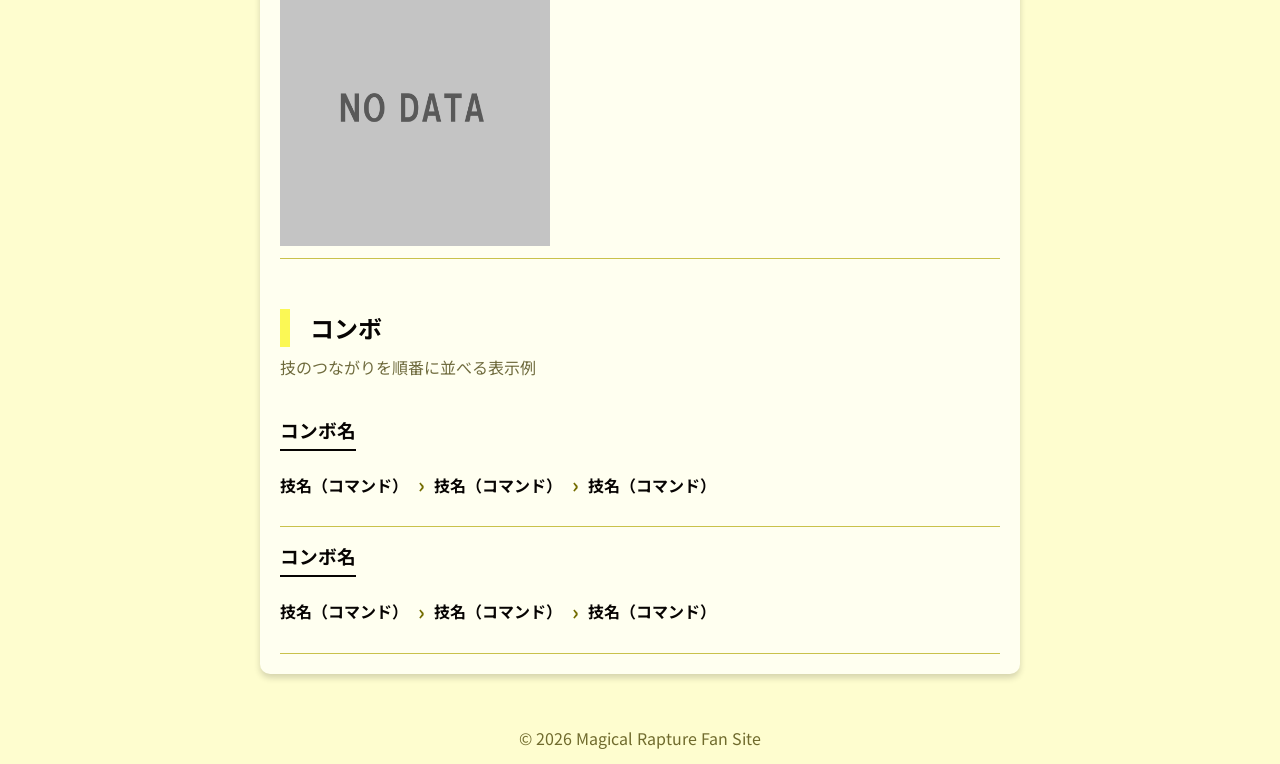
<file: character/saki/index.html>
<!DOCTYPE html>
<html lang="ja">
    <head>
        <meta charset="UTF-8">
        <meta name="viewport" content="width=device-width, initial-scale=1.0">

        <meta property="og:site_name" content="マジカルラプチャーファンサイト">
        <meta property="og:title" content="SAKI攻略">
        <meta property="og:description" content="SAKIの公式キャラ設定や技、コンボを紹介するページです。">
        <meta property="og:type" content="website">
        <meta property="og:url" content="https://lanaiota.github.io/Magical-Rapture/character/saki/">

        <meta name="description" content="SAKIの公式キャラ設定や技、コンボを紹介するページです。">

        <title>SAKI攻略 | マジカルラプチャーのファンサイト</title>

        <link rel="icon" href="../../img/icon.jpg">
        <link rel="apple-touch-icon" href="../../img/icon.jpg">

        <link rel="stylesheet" href="../../css/saki-color.css">
        <link rel="stylesheet" href="../../css/common.css">
        <link rel="stylesheet" href="../css/guide.css">
        <link rel="stylesheet" href="https://fonts.googleapis.com/css2?family=Noto+Sans+JP:wght@400;500;700&display=swap">
    </head>
    <body>
        <header>
            <div class="header-inner">
                <img src="../../img/icon.png" alt="マジカルラプチャーのロゴ" class="logo">
                <div class="title">
                    <h2>マジカルラプチャーの<wbr>ファンサイト</h2>
                </div>
                <details class="mobile-menu">
                    <summary aria-label="メニュー">
                        <span></span>
                        <span></span>
                        <span></span>
                    </summary>
                    <nav>
                        <ul>
                            <li><a href="../../">トップ</a></li>
                            <li><a href="../">キャラクター</a></li>
                            <li><a href="../../sitemap/">サイトマップ</a></li>
                            <li><a href="https://store.steampowered.com/app/4964510/_/" target="_blank">ダウンロード</a></li>
                        </ul>
                    </nav>
                </details>
                <nav>
                    <ul>
                        <li><a href="../../">トップ</a></li>
                        <li><a href="../">キャラクター</a></li>
                        <li><a href="../../sitemap/">サイトマップ</a></li>
                        <li><a href="https://store.steampowered.com/app/4964510/_/" target="_blank">ダウンロード</a></li>
                    </ul>
                </nav>
            </div>
        </header>

        <main class="container">
            <article class="guide-page">
                <section class="guide-hero" aria-labelledby="guide-title">
                    <div class="guide-hero-copy">
                        <h1 id="guide-title">SAKI 攻略</h1>
                    </div>
                    <nav class="guide-jump-links" aria-label="ページ内メニュー">
                        <a href="#profile">公式キャラ設定</a>
                        <a href="#moves">技紹介</a>
                        <a href="#combos">コンボ</a>
                    </nav>
                </section>

                <section id="profile" class="guide-section">
                    <div class="guide-section-heading">
                        <h2>公式キャラ設定</h2>
                        <p>キャラクターの紹介とビジュアルを並べて見せる構成</p>
                    </div>
                    <div class="profile-layout">
                        <div class="guide-portrait">
                            <img src="../../img/nodata.png" alt="キャラクター画像の仮置き">
                            <span>CHARACTER ART</span>
                        </div>
                        <div class="profile-content">
                            <section class="profile-note">
                                <h3>キャラ：（キャラ名）</h3>
                                <p>キャラクターの設定や人物紹介を記載するスペース</p>
                            </section>
                            <section class="profile-note">
                                <h3>マホウ：（マホウ名）</h3>
                                <p>使用する魔法や能力の説明を記載するスペース</p>
                            </section>
                        </div>
                    </div>
                </section>

                <section id="moves" class="guide-section">
                    <div class="guide-section-heading">
                        <h2>技紹介</h2>
                        <p>技ごとの特徴や使いどころを並べて紹介するエリア</p>
                    </div>
                    <div class="move-list">
                        <article class="move-card">
                            <h3>技名（コマンド）</h3>
                            <p>技の説明を記載するスペース</p>
                            <img class="move-demo" src="../../img/nodata.png" alt="技のGIF画像の仮置き" loading="lazy">
                        </article>
                        <article class="move-card">
                            <h3>技名（コマンド）</h3>
                            <p>技の説明を記載するスペース</p>
                            <img class="move-demo" src="../../img/nodata.png" alt="技のGIF画像の仮置き" loading="lazy">
                        </article>
                        <article class="move-card">
                            <h3>技名（コマンド）</h3>
                            <p>技の説明を記載するスペース</p>
                            <img class="move-demo" src="../../img/nodata.png" alt="技のGIF画像の仮置き" loading="lazy">
                        </article>
                    </div>
                </section>

                <section id="combos" class="guide-section">
                    <div class="guide-section-heading">
                        <h2>コンボ</h2>
                        <p>技のつながりを順番に並べる表示例</p>
                    </div>
                    <div class="combo-list">
                        <div class="combo-entry">
                            <h3>コンボ名</h3>
                            <ol class="combo-route" aria-label="コンボの流れ">
                                <li>技名（コマンド）</li>
                                <li>技名（コマンド）</li>
                                <li>技名（コマンド）</li>
                            </ol>
                        </div>
                        <div class="combo-entry">
                            <h3>コンボ名</h3>
                            <ol class="combo-route" aria-label="コンボの流れ">
                                <li>技名（コマンド）</li>
                                <li>技名（コマンド）</li>
                                <li>技名（コマンド）</li>
                            </ol>
                        </div>
                    </div>
                </section>
            </article>
        </main>

        <button id="back-to-top" type="button" aria-label="ページトップへ戻る" hidden>↑</button>
        <footer>
            <div class="footer-inner">
                <p>© 2026 Magical Rapture Fan Site</p>
            </div>
        </footer>
        <script src="../../js/main.js" defer></script>
    </body>
</html>
</file>
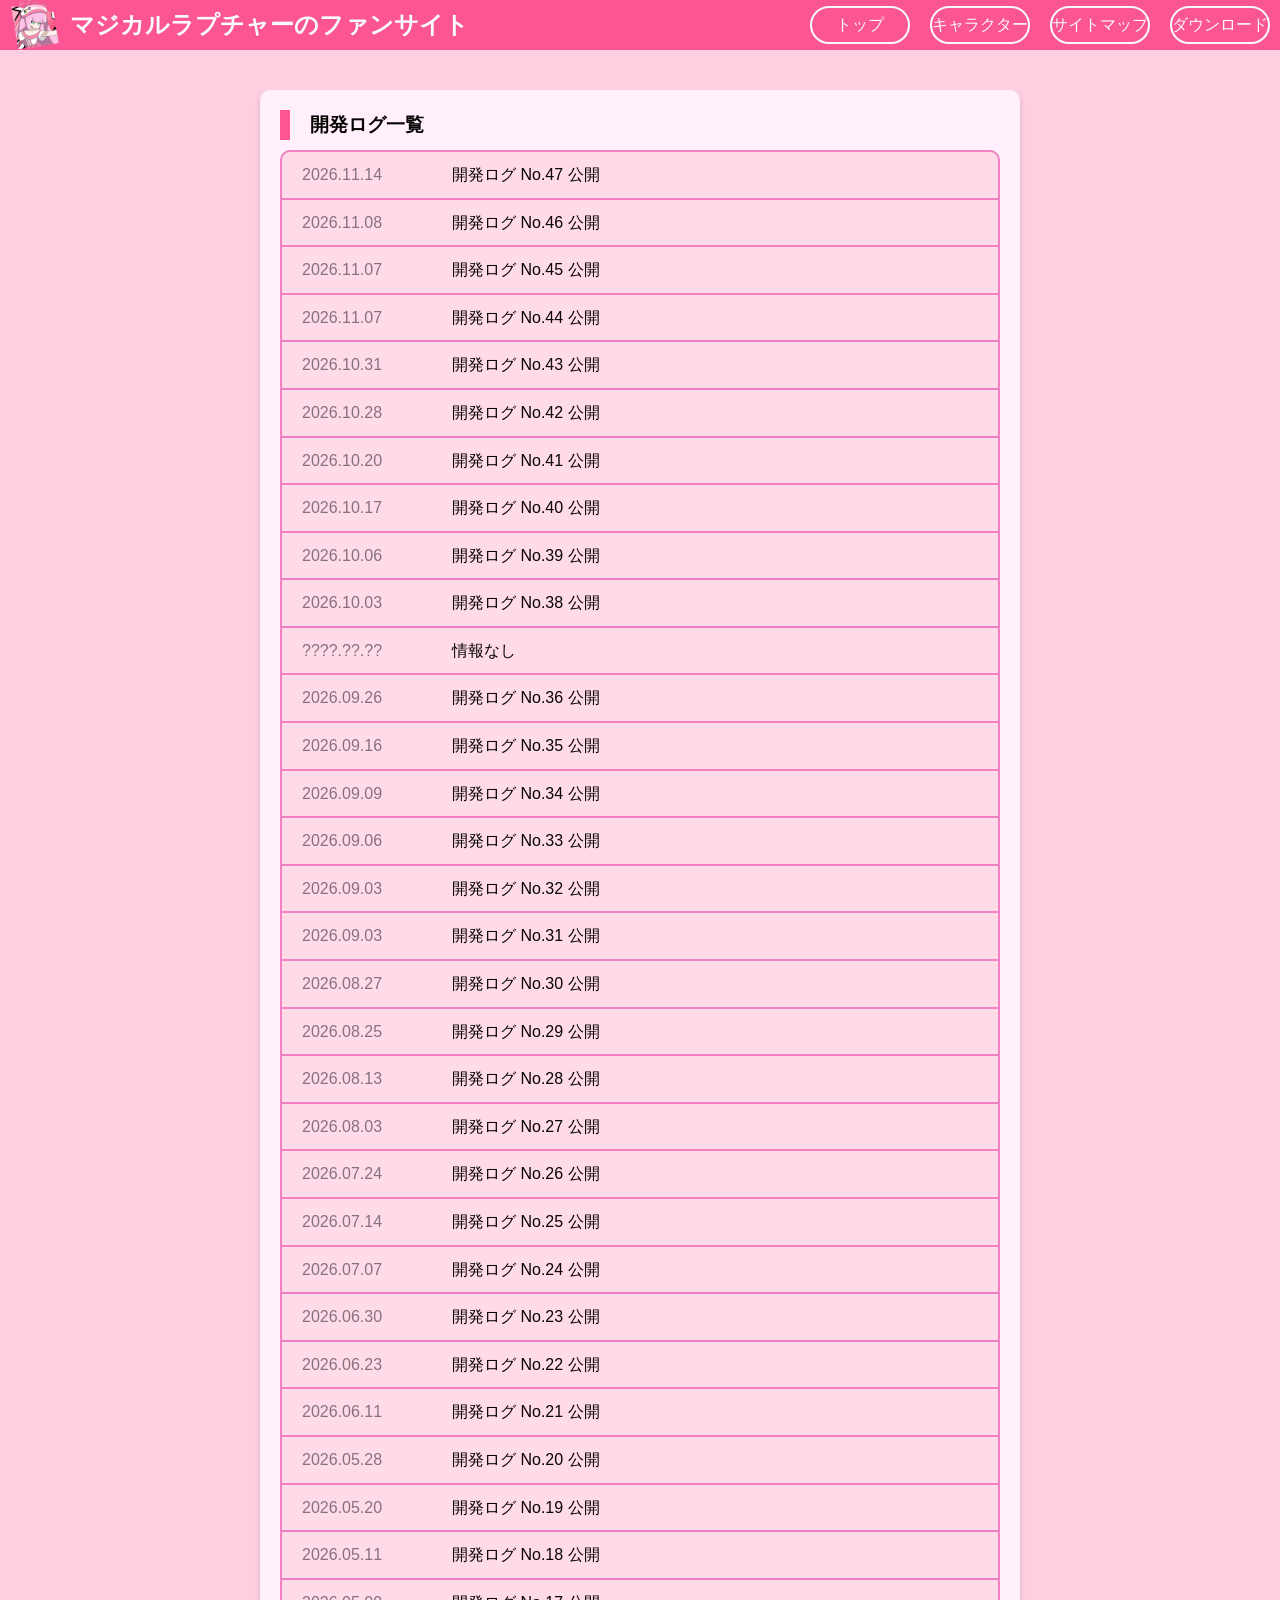
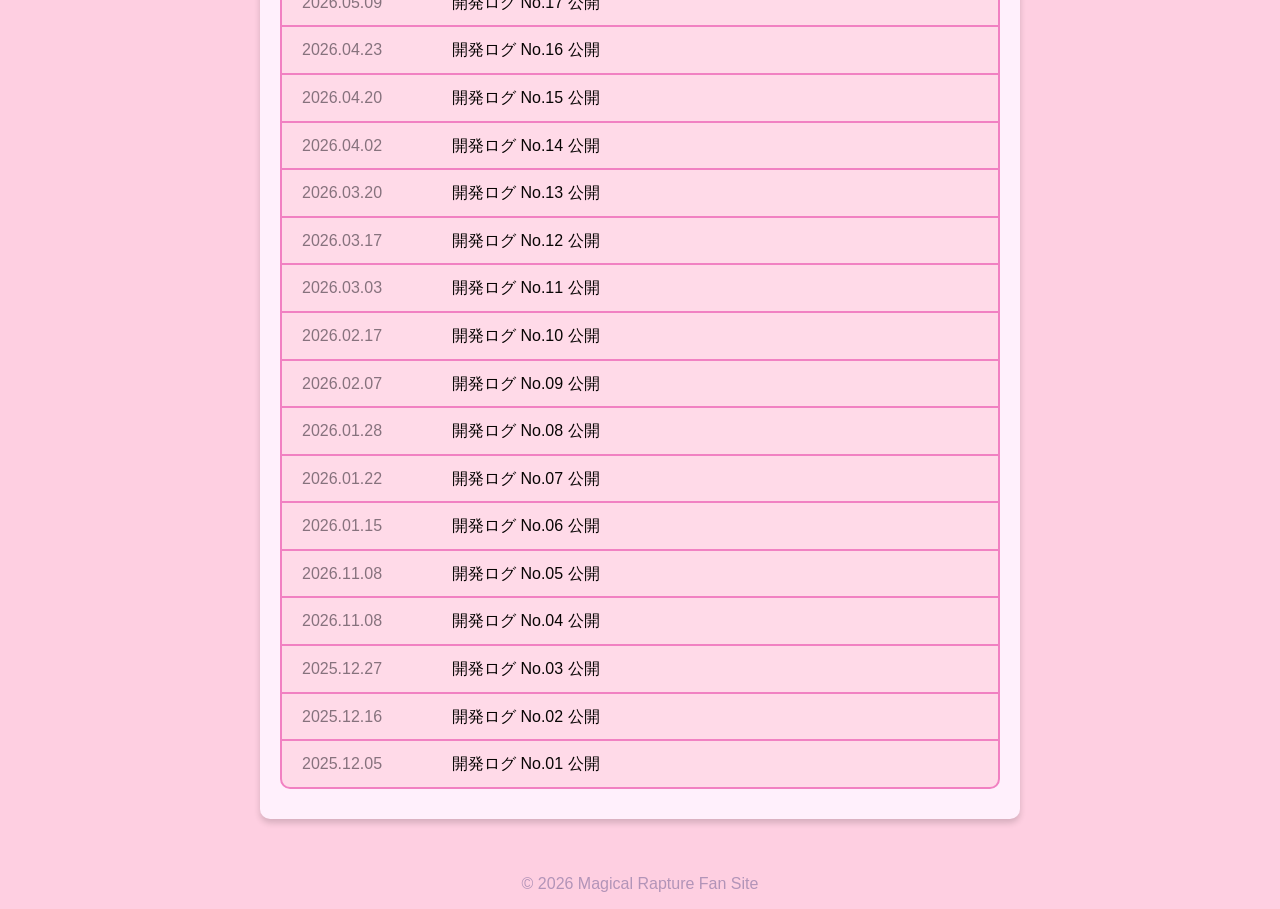
<file: official-info/dev-log/index.html>
<!DOCTYPE html>
<html lang="ja">
    <head>
        <meta charset="UTF-8">
        <meta name="viewport" content="width=device-width, initial-scale=1.0">

        <!-- OGP基本設定 -->
        <meta property="og:site_name" content="マジカルラプチャーファンサイト">
        <meta property="og:title" content="開発ログ一覧">
        <meta property="og:description" content="マジカルラプチャー公式Xにて公開された開発ログを一覧にしたページです。">
        <meta property="og:type" content="website">
        <meta property="og:url" content="https://lanaiota.github.io/Magical-Rapture/official-info/dev-log/">

        <!-- ページ設定 -->
        <meta name="description" content="「ラナ・イオタ」が個人作成している、2D格闘ゲーム「マジカルラプチャー」のキャラクター紹介ページです。">
        <meta name="keywords" content="マジカルラプチャー, まじかるらぷちゃー, 格闘, 格ゲー, 2D, インディ, ゲーム, Steam, steam">

        <title>開発ログ一覧</title>

        <link rel="icon" href="../../img/icon.jpg">
        <link rel="apple-touch-icon" href="../../img/icon.jpg">

        <link rel="stylesheet" href="../../css/ichika-color.css">
        <link rel="stylesheet" href="../../css/common.css">
        <link rel="stylesheet" href="../../css/style.css">
		<link rel="stylesheet" href="https://cdnjs.cloudflare.com/ajax/libs/font-awesome/6.5.1/css/all.min.css">
    </head>
    <body>
        <header>
            <div class="header-inner">
                <img src="../../img/icon.png" alt="マジカルラプチャーのロゴ" class="logo">
                <div class="title">
                    <h2>マジカルラプチャーの<wbr>ファンサイト</h2>
                </div>
                <details class="mobile-menu">
                    <summary aria-label="メニュー">
                        <span></span>
                        <span></span>
                        <span></span>
                    </summary>
                    <nav>
                        <ul>
                            <li><a href="../../">トップ</a></li>
                            <li><a href="../../character/">キャラクター</a></li>
                            <li><a href="../../sitemap">サイトマップ</a></li>
                            <li><a href="https://store.steampowered.com/app/4964510/_/" target="_blank">ダウンロード</a></li>
                        </ul>
                    </nav>
                </details>
                <nav>
                    <ul>
                        <li><a href="../../">トップ</a></li>
                        <li><a href="../../character/">キャラクター</a></li>
                        <li><a href="../../sitemap">サイトマップ</a></li>
                        <li><a href="https://store.steampowered.com/app/4964510/_/" target="_blank">ダウンロード</a></li>
                    </ul>
                </nav>
            </div>
        </header>
        <div class="container">
            <article>
                <section>
                    <h1>開発ログ一覧</h1>
                    <div class="news-list">
                        <!--
                        <a href="" target="_blank" class="news-item">
                            <div class="news-date"></div>
                            <div class="news-title"></div>
                        </a>
                        -->
                        <a href="https://x.com/maho_Project/status/2121260467696111857" target="_blank" class="news-item">
                            <div class="news-date">2026.11.14</div>
                            <div class="news-title">開発ログ No.47 公開</div>
                       </a>
                        <a href="https://x.com/maho_Project/status/2119442832121536669" target="_blank" class="news-item">
                            <div class="news-date">2026.11.08</div>
                            <div class="news-title">開発ログ No.46 公開</div>
                        </a>
                        <a href="https://x.com/maho_Project/status/2119081337395274207" target="_blank" class="news-item">
                            <div class="news-date">2026.11.07</div>
                            <div class="news-title">開発ログ No.45 公開</div>
                        </a>
                        <a href="https://x.com/maho_Project/status/2118815669320040823" target="_blank" class="news-item">
                            <div class="news-date">2026.11.07</div>
                            <div class="news-title">開発ログ No.44 公開</div>
                        </a>
                        <a href="https://x.com/maho_Project/status/2116517576545378786" target="_blank" class="news-item">
                            <div class="news-date">2026.10.31</div>
                            <div class="news-title">開発ログ No.43 公開</div>
                        </a>
                        <a href="https://x.com/maho_Project/status/2115116638974742558" target="_blank" class="news-item">
                            <div class="news-date">2026.10.28</div>
                            <div class="news-title">開発ログ No.42 公開</div>
                        </a>
                        <a href="https://x.com/maho_Project/status/2112206349513945193" target="_blank" class="news-item">
                            <div class="news-date">2026.10.20</div>
                            <div class="news-title">開発ログ No.41 公開</div>
                        </a>
                        <a href="https://x.com/maho_Project/status/2111317194223350235" target="_blank" class="news-item">
                            <div class="news-date">2026.10.17</div>
                            <div class="news-title">開発ログ No.40 公開</div>
                        </a>
                        <a href="https://x.com/maho_Project/status/2107474186449150347" target="_blank" class="news-item">
                            <div class="news-date">2026.10.06</div>
                            <div class="news-title">開発ログ No.39 公開</div>
                        </a>
                        <a href="https://x.com/maho_Project/status/2106045409185710439" target="_blank" class="news-item">
                            <div class="news-date">2026.10.03</div>
                            <div class="news-title">開発ログ No.38 公開</div>
                        </a>
                        <a href="" target="_top" class="news-item">
                            <div class="news-date">????.??.??</div>
                            <div class="news-title">情報なし</div>
                        </a>
                        <a href="https://x.com/maho_Project/status/2103759747283550684" target="_blank" class="news-item">
                            <div class="news-date">2026.09.26</div>
                            <div class="news-title">開発ログ No.36 公開</div>
                        </a>
                        <a href="https://x.com/maho_Project/status/2099890374387106259" target="_blank" class="news-item">
                            <div class="news-date">2026.09.16</div>
                            <div class="news-title">開発ログ No.35 公開</div>
                        </a>
                        <a href="https://x.com/maho_Project/status/2097342352658477337" target="_blank" class="news-item">
                            <div class="news-date">2026.09.09</div>
                            <div class="news-title">開発ログ No.34 公開</div>
                        </a>
                        <a href="https://x.com/maho_Project/status/2096510387340677442" target="_blank" class="news-item">
                            <div class="news-date">2026.09.06</div>
                            <div class="news-title">開発ログ No.33 公開</div>
                        </a>
                        <a href="https://x.com/maho_Project/status/2095422337894187355" target="_blank" class="news-item">
                            <div class="news-date">2026.09.03</div>
                            <div class="news-title">開発ログ No.32 公開</div>
                        </a>
                        <a href="https://x.com/maho_Project/status/2095165094237987015" target="_blank" class="news-item">
                            <div class="news-date">2026.09.03</div>
                            <div class="news-title">開発ログ No.31 公開</div>
                        </a>
                        <a href="https://x.com/maho_Project/status/2092684423246577841" target="_blank" class="news-item">
                            <div class="news-date">2026.08.27</div>
                            <div class="news-title">開発ログ No.30 公開</div>
                        </a>
                        <a href="https://x.com/maho_Project/status/2091932002324980218" target="_blank" class="news-item">
                            <div class="news-date">2026.08.25</div>
                            <div class="news-title">開発ログ No.29 公開</div>
                        </a>
                        <a href="https://x.com/maho_Project/status/2087629036877185399" target="_blank" class="news-item">
                            <div class="news-date">2026.08.13</div>
                            <div class="news-title">開発ログ No.28 公開</div>
                        </a>
                        <a href="https://x.com/maho_Project/status/2084291852354859044" target="_blank" class="news-item">
                            <div class="news-date">2026.08.03</div>
                            <div class="news-title">開発ログ No.27 公開</div>
                        </a>
                        <a href="https://x.com/maho_Project/status/2080620109945803022" target="_blank" class="news-item">
                            <div class="news-date">2026.07.24</div>
                            <div class="news-title">開発ログ No.26 公開</div>
                        </a>
                        <a href="https://x.com/maho_Project/status/2076725561238659279" target="_blank" class="news-item">
                            <div class="news-date">2026.07.14</div>
                            <div class="news-title">開発ログ No.25 公開</div>
                        </a>
                        <a href="https://x.com/maho_Project/status/2074432950867996843" target="_blank" class="news-item">
                            <div class="news-date">2026.07.07</div>
                            <div class="news-title">開発ログ No.24 公開</div>
                        </a>
                        <a href="https://x.com/maho_Project/status/2071649485252694113" target="_blank" class="news-item">
                            <div class="news-date">2026.06.30</div>
                            <div class="news-title">開発ログ No.23 公開</div>
                        </a>
                        <a href="https://x.com/maho_Project/status/2069073623344939016" target="_blank" class="news-item">
                            <div class="news-date">2026.06.23</div>
                            <div class="news-title">開発ログ No.22 公開</div>
                        </a>
                        <a href="https://x.com/maho_Project/status/2064746113799004294" target="_blank" class="news-item">
                            <div class="news-date">2026.06.11</div>
                            <div class="news-title">開発ログ No.21 公開</div>
                        </a>
                        <a href="https://x.com/maho_Project/status/2059682390617055609" target="_blank" class="news-item">
                            <div class="news-date">2026.05.28</div>
                            <div class="news-title">開発ログ No.20 公開</div>
                        </a>
                        <a href="https://x.com/maho_Project/status/2057069906068435254" target="_blank" class="news-item">
                            <div class="news-date">2026.05.20</div>
                            <div class="news-title">開発ログ No.19 公開</div>
                        </a>
                        <a href="https://x.com/maho_Project/status/2053715840177164511" target="_blank" class="news-item">
                            <div class="news-date">2026.05.11</div>
                            <div class="news-title">開発ログ No.18 公開</div>
                        </a>
                        <a href="https://x.com/maho_Project/status/2052786167142330415" target="_blank" class="news-item">
                            <div class="news-date">2026.05.09</div>
                            <div class="news-title">開発ログ No.17 公開</div>
                        </a>
                        <a href="https://x.com/maho_Project/status/2047173778191597581" target="_blank" class="news-item">
                            <div class="news-date">2026.04.23</div>
                            <div class="news-title">開発ログ No.16 公開</div>
                        </a>
                        <a href="https://x.com/maho_Project/status/2045914057887351287" target="_blank" class="news-item">
                            <div class="news-date">2026.04.20</div>
                            <div class="news-title">開発ログ No.15 公開</div>
                        </a>
                        <a href="https://x.com/maho_Project/status/2039394555855086079" target="_blank" class="news-item">
                            <div class="news-date">2026.04.02</div>
                            <div class="news-title">開発ログ No.14 公開</div>
                        </a>
                        <a href="https://x.com/maho_Project/status/2034998405488156832" target="_blank" class="news-item">
                            <div class="news-date">2026.03.20</div>
                            <div class="news-title">開発ログ No.13 公開</div>
                        </a>
                        <a href="https://x.com/maho_Project/status/2033651552079253917" target="_blank" class="news-item">
                            <div class="news-date">2026.03.17</div>
                            <div class="news-title">開発ログ No.12 公開</div>
                        </a>
                        <a href="https://x.com/maho_Project/status/2028541192779301196" target="_blank" class="news-item">
                            <div class="news-date">2026.03.03</div>
                            <div class="news-title">開発ログ No.11 公開</div>
                        </a>
                        <a href="https://x.com/maho_Project/status/2023468725631123556" target="_blank" class="news-item">
                            <div class="news-date">2026.02.17</div>
                            <div class="news-title">開発ログ No.10 公開</div>
                        </a>
                        <a href="https://x.com/maho_Project/status/2019808002468130842" target="_blank" class="news-item">
                            <div class="news-date">2026.02.07</div>
                            <div class="news-title">開発ログ No.09 公開</div>
                        </a>
                        <a href="https://x.com/maho_Project/status/2016234213469728782" target="_blank" class="news-item">
                            <div class="news-date">2026.01.28</div>
                            <div class="news-title">開発ログ No.08 公開</div>
                        </a>
                        <a href="https://x.com/maho_Project/status/2014042125525262524" target="_blank" class="news-item">
                            <div class="news-date">2026.01.22</div>
                            <div class="news-title">開発ログ No.07 公開</div>
                        </a>
                        <a href="https://x.com/maho_Project/status/2011494745605120140" target="_blank" class="news-item">
                            <div class="news-date">2026.01.15</div>
                            <div class="news-title">開発ログ No.06 公開</div>
                        </a>
                        <a href="https://x.com/maho_Project/status/2009968279566311811" target="_blank" class="news-item">
                            <div class="news-date">2026.11.08</div>
                            <div class="news-title">開発ログ No.05 公開</div>
                        </a>
                        <a href="https://x.com/maho_Project/status/2008611248813047922" target="_blank" class="news-item">
                            <div class="news-date">2026.11.08</div>
                            <div class="news-title">開発ログ No.04 公開</div>
                        </a>
                        <a href="https://x.com/maho_Project/status/2004594712389542175" target="_blank" class="news-item">
                            <div class="news-date">2025.12.27</div>
                            <div class="news-title">開発ログ No.03 公開</div>
                        </a>
                        <a href="https://x.com/maho_Project/status/2000612194049028560" target="_blank" class="news-item">
                            <div class="news-date">2025.12.16</div>
                            <div class="news-title">開発ログ No.02 公開</div>
                        </a>
                        <a href="https://x.com/maho_Project/status/1996635138521026695" target="_blank" class="news-item">
                            <div class="news-date">2025.12.05</div>
                            <div class="news-title">開発ログ No.01 公開</div>
                        </a>
                    </div>
                </section>
            </article>
        </div>
        <button id="back-to-top" type="button" aria-label="ページトップへ戻る" hidden><i class="fa-solid fa-arrow-up"></i></button>
        <footer>
            <div class="footer-inner">
                <p>© 2026 Magical Rapture Fan Site</p>
            </div>
        </footer>
        <script src="../../js/main.js" defer></script>
    </body>
</html>
</file>
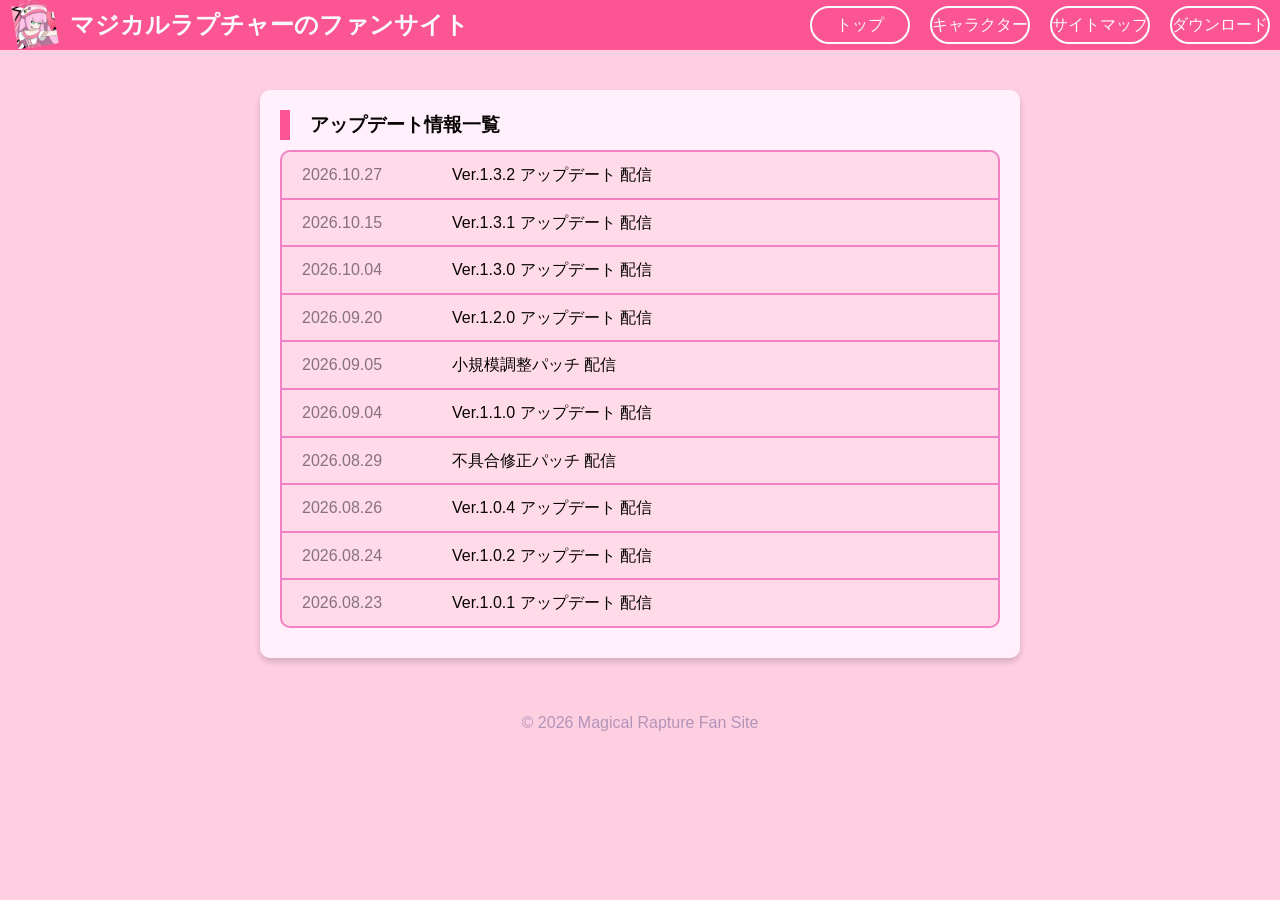
<file: official-info/updates/index.html>
<!DOCTYPE html>
<html lang="ja">
    <head>
        <meta charset="UTF-8">
        <meta name="viewport" content="width=device-width, initial-scale=1.0">

        <!-- OGP基本設定 -->
        <meta property="og:site_name" content="マジカルラプチャーファンサイト">
        <meta property="og:title" content="アップデート情報一覧">
        <meta property="og:description" content="マジカルラプチャー公式Xにて公開されたアップデート情報を一覧にしたページです。">
        <meta property="og:type" content="website">
        <meta property="og:url" content="https://lanaiota.github.io/Magical-Rapture/official-info/updates/">

        <!-- ページ設定 -->
        <meta name="description" content="「ラナ・イオタ」が個人作成している、2D格闘ゲーム「マジカルラプチャー」のキャラクター紹介ページです。">
        <meta name="keywords" content="マジカルラプチャー, まじかるらぷちゃー, 格闘, 格ゲー, 2D, インディ, ゲーム, Steam, steam">

        <title>アップデート情報一覧</title>

        <link rel="icon" href="../../img/icon.jpg">
        <link rel="apple-touch-icon" href="../../img/icon.jpg">

        <link rel="stylesheet" href="../../css/ichika-color.css">
        <link rel="stylesheet" href="../../css/common.css">
        <link rel="stylesheet" href="../../css/style.css">
		<link rel="stylesheet" href="https://cdnjs.cloudflare.com/ajax/libs/font-awesome/6.5.1/css/all.min.css">
    </head>
    <body>
        <header>
            <div class="header-inner">
                <img src="../../img/icon.png" alt="マジカルラプチャーのロゴ" class="logo">
                <div class="title">
                    <h2>マジカルラプチャーの<wbr>ファンサイト</h2>
                </div>
                <details class="mobile-menu">
                    <summary aria-label="メニュー">
                        <span></span>
                        <span></span>
                        <span></span>
                    </summary>
                    <nav>
                        <ul>
                            <li><a href="../../">トップ</a></li>
                            <li><a href="../../character/">キャラクター</a></li>
                            <li><a href="../../sitemap">サイトマップ</a></li>
                            <li><a href="https://store.steampowered.com/app/4964510/_/" target="_blank">ダウンロード</a></li>
                        </ul>
                    </nav>
                </details>
                <nav>
                    <ul>
                        <li><a href="../../">トップ</a></li>
                        <li><a href="../../character/">キャラクター</a></li>
                        <li><a href="../../sitemap">サイトマップ</a></li>
                        <li><a href="https://store.steampowered.com/app/4964510/_/" target="_blank">ダウンロード</a></li>
                    </ul>
                </nav>
            </div>
        </header>
        <div class="container">
            <article>
                <section>
                    <h1>アップデート情報一覧</h1>
                    <div class="news-list">
                        <!--
                        <a href="" target="_blank" class="news-item">
                            <div class="news-date"></div>
                            <div class="news-title"></div>
                        </a>
                        -->
                        <a href="https://x.com/maho_Project/status/2114898678892925058" target="_blank" class="news-item">
                            <div class="news-date">2026.10.27</div>
                            <div class="news-title">Ver.1.3.2 アップデート 配信</div>
                        </a>
                        <a href="https://x.com/maho_Project/status/2110584071567098180" target="_blank" class="news-item">
                            <div class="news-date">2026.10.15</div>
                            <div class="news-title">Ver.1.3.1 アップデート 配信</div>
                        </a>
                        <a href="https://x.com/maho_Project/status/2106596061217439988" target="_blank" class="news-item">
                            <div class="news-date">2026.10.04</div>
                            <div class="news-title">Ver.1.3.0 アップデート 配信</div>
                        </a>
                        <a href="https://x.com/maho_Project/status/2101352560905040217" target="_blank" class="news-item">
                            <div class="news-date">2026.09.20</div>
                            <div class="news-title">Ver.1.2.0 アップデート 配信</div>
                        </a>
                        <a href="https://x.com/maho_Project/status/2096130776916267199" target="_blank" class="news-item">
                            <div class="news-date">2026.09.05</div>
                            <div class="news-title">小規模調整パッチ 配信</div>
                        </a>
                        <a href="https://x.com/maho_Project/status/2095861890933199095" target="_blank" class="news-item">
                            <div class="news-date">2026.09.04</div>
                            <div class="news-title">Ver.1.1.0 アップデート 配信</div>
                        </a>
                        <a href="https://x.com/maho_Project/status/2093609843278160291" target="_blank" class="news-item">
                            <div class="news-date">2026.08.29</div>
                            <div class="news-title">不具合修正パッチ 配信</div>
                        </a>
                        <a href="https://x.com/maho_Project/status/2092619331343695916" target="_blank" class="news-item">
                            <div class="news-date">2026.08.26</div>
                            <div class="news-title">Ver.1.0.4 アップデート 配信</div>
                        </a>
                        <a href="https://x.com/maho_Project/status/2091891225318375439" target="_blank" class="news-item">
                            <div class="news-date">2026.08.24</div>
                            <div class="news-title">Ver.1.0.2 アップデート 配信</div>
                        </a>
                        <a href="https://x.com/maho_Project/status/2091306971899322397" target="_blank" class="news-item">
                            <div class="news-date">2026.08.23</div>
                            <div class="news-title">Ver.1.0.1 アップデート 配信</div>
                        </a>
                    </div>
                </section>
            </article>
        </div>
        <button id="back-to-top" type="button" aria-label="ページトップへ戻る" hidden><i class="fa-solid fa-arrow-up"></i></button>
        <footer>
            <div class="footer-inner">
                <p>© 2026 Magical Rapture Fan Site</p>
            </div>
        </footer>
        <script src="../../js/main.js" defer></script>
    </body>
</html>
</file>
<file: css/ichika-color.css>
:root {
    --head-bg-color: #fb5593;
    --head-text-color: #f8fafc;
    --cont-bg-color: #fecfe1;
    --text-sub: #b294b8;
    --article-bg-color: #fff0fc;

    --card-bg-color: #ffdae8;
    --card-border-color: #f181c2;
    --card-text-main: #070403;
    --card-text-sub: #86727d;
    --card-accent-color: #fc0fc0;
    --card-bg-hover: #fbbfdd;
}
</file>
<file: css/common.css>
:root {
    --text-main: #070403;
}

/* 全体設定 */
* {
    box-sizing: border-box;
    margin: 0;
    padding: 0;
}

/* body設定 */
body {
    font-family: 'Noto Sans JP', sans-serif;
    background-color: var(--cont-bg-color);
    color: var(--text-main);
    line-height: 1.6;
    margin-top: 50px;
    padding: 0;
}

/* header設定 */
header {
    position: fixed;
    top: 0;
    left: 0;
    z-index: 1000;
    display: flex;
    padding: 0 10px;
    background-color: var(--head-bg-color);
    color: var(--head-text-color);
    width: 100%;
    min-height: 50px;
}

.header-inner {
    display: flex;
    justify-content: flex-start;
    width: 100%;
    height: 100%;

    align-items: center;

    gap: 10px;
}

.header-inner > .logo {
    display: block;
    flex: 0 0 auto;
    width: 50px;
    height: 100%;
}

.header-inner > .title {
    display: flex;
    align-items: center;
    flex: 1 1 auto;
    min-width: 0;
    word-break: keep-all;
}

.header-inner > nav {
    display: flex;
    justify-content: flex-end;

    width: auto;
    height: 100%;

    align-items: center;
    flex: 0 0 auto;
    margin-left: auto;
}

.header-inner > nav > ul,
.mobile-menu > nav > ul {
    display: flex;
    gap: 20px;
    list-style: none;
}

.header-inner > nav > ul > li,
.mobile-menu > nav > ul > li {
    display: flex;
    align-items: center;
    justify-content: center;

    width: 100px;

    padding: 4px 12px;
    white-space: nowrap;

    border: 2px solid var(--head-text-color);
    border-radius: 999px;
}

.header-inner > nav > ul > li > a,
.mobile-menu > nav > ul > li > a {
    color: inherit;
    text-decoration: none;
}

.mobile-menu {
    display: none;
    position: relative;
    flex: 0 0 auto;
}

.mobile-menu > summary {
    display: flex;
    width: 40px;
    height: 40px;
    flex-direction: column;
    align-items: center;
    justify-content: center;
    gap: 5px;
    border: 2px solid var(--head-text-color);
    border-radius: 6px;
    background: transparent;
    color: inherit;
    cursor: pointer;
    list-style: none;
}

.mobile-menu > summary::-webkit-details-marker {
    display: none;
}

.mobile-menu > summary > span {
    width: 20px;
    height: 2px;
    background-color: currentColor;
    transition: transform 0.2s ease, opacity 0.2s ease;
}

.mobile-menu[open] > summary > span:first-child {
    transform: translateY(7px) rotate(45deg);
}

.mobile-menu[open] > summary > span:nth-child(2) {
    opacity: 0;
}

.mobile-menu[open] > summary > span:last-child {
    transform: translateY(-7px) rotate(-45deg);
}

/* container設定 */
.container {
    width: 100%;
    max-width: 800px;
    display: flex;
    flex-direction: column;
    gap: 32px;
    margin: 0 auto;
    padding: 40px 20px;
}

.container > article {
    background-color: var(--article-bg-color);
    padding: 20px;
    border-radius: 10px;
    box-shadow: 0 4px 6px #00000029;
}

.container > article > section {
    margin-bottom: 50px;
}

.container > article > section:last-child {
    margin-bottom: 0;
}

.container > article > section > p {
    text-indent: 1.0em;    
}

.container > article > section > h1,
.container > article > section > h2 {
    border-left: 10px solid var(--head-bg-color);
    padding-left: 20px;
}

.container > article > section > ul {
    list-style: disc;
    padding: 20px 1.5em;
}

/* footer設定 */
footer > .footer-inner {
    display: flex;
    justify-content: center;
    align-items: center;

    width: 100%;
    height: 50px;

    color: var(--text-sub);
}

#back-to-top {
    position: fixed;
    bottom: 20px;
    right: 20px;
    display: flex;
    align-items: center;
    justify-content: center;
    background-color: var(--head-bg-color);
    color: var(--head-text-color);
    border: none;
    border-radius: 50%;
    width: 40px;
    height: 40px;
    cursor: pointer;
    z-index: 1000;
}

#back-to-top[hidden] {
    display: none;
}

@media screen and (max-width: 950px) {
    .mobile-menu {
        display: block;
        position: static;
        margin-left: auto;
    }

    .header-inner > nav {
        display: none;
    }

    .mobile-menu > nav {
        display: none;
        position: absolute;
        top: 100%;
        left: 0;
        width: 100%;
        height: auto;
        padding: 10px;
        background-color: var(--head-bg-color);
        box-shadow: 0 4px 6px #00000029;
    }

    .mobile-menu[open] > nav {
        display: block;
    }

    .mobile-menu > nav > ul {
        flex-direction: column;
        gap: 8px;
    }

    .mobile-menu > nav > ul > li {
        width: 100%;
        min-height: 44px;
    }
}

@media screen and (max-width: 500px) {
    .header-inner > .title {
        font-size: 0.8rem;
    }
}
</file>
<file: css/style.css>
.container > article > section > img {
    width: 60%;
    display: block;
    margin: 10px auto;
}

.news-list {
    display: flex;
    flex-direction: column;
    background-color: var(--card-bg-color);
    border: 2px solid var(--card-border-color);
    border-radius: 10px;
    overflow: hidden;
    margin: 10px 0;
}

.news-list > .news-item > a,
.news-list > .news-item > a:visited,
.news-list > .news-item > a:hover,
.news-list > .news-item > a:active {
	color: inherit !important;
	text-decoration: none !important;
}

.news-list > .news-item {
	display: flex;
	align-items: baseline;
	border-bottom: 2px solid var(--card-border-color);
	text-decoration: none;
	padding: 10px 20px;
	transition: background-color 0.1s ease;
}

.news-list > .news-item:hover{
    background-color: var(--card-bg-hover);
}

.news-list > .news-item:hover > .news-title {
    color: var(--card-accent-color);
    text-decoration: underline;
}

.news-list > .news-item:last-child {
    border-bottom: none;
}

.news-list > .news-item[hidden] {
    display: none;
}

.news-toggle {
  display: block;
  margin: 10px auto 0;
  padding: 8px 16px;
  border: 2px solid var(--card-border-color);
  border-radius: 6px;
  background-color: var(--card-bg-color);
  color: var(--card-accent-color);
  font: inherit;
  cursor: pointer;
}

.news-toggle:hover {
  background-color: var(--card-bg-hover);
}

.news-toggle[hidden] {
  display: none;
}

.news-list > .news-item > .news-date {
  width: 150px;
  flex-shrink: 0;
  color: var(--card-text-sub);
}

.news-list > .news-item > .news-title {
  flex: 1;
  color: var(--card-text-main);
}

.official-links {
  display: flex;
  flex-direction: column;
  margin: 10px 0;
  gap: 20px;
}

.official-links > a,
.official-links > a:visited,
.official-links > a:hover,
.official-links > a:active {
  color: inherit !important;
  text-decoration: none !important;
}

.official-links > .link-item {
  width: 100%;
  height: 75px;
  display: flex;
  background-color: var(--card-bg-color);
  border: 2px solid var(--card-border-color);
  border-radius: 10px;
  overflow: hidden;
  padding: 0 20px;
  align-items: center;
  text-decoration: none;
  transition: transform 0.15s ease, background-color 0.1s ease;
}

.official-links > .link-item > * {
  display: flex;
  align-items: center;
}

.official-links > .link-item > .link-icon {
  font-size: 2.5rem;
  flex-shrink: 0;
  margin-right: 10px;
  color: var(--card-accent-color);
}

.official-links > .link-item > .link-title {
  font-size: 1.2rem;
  flex: 1;
  color: var(--card-text-main);
}

.official-links > .link-arrow {
  color: var(--card-text-sub);
  font-size: 0.9rem;
}

.official-links > .link-item:hover {
  background-color: var(--card-bg-hover);
  transform: translateY(-2px);
}

.official-links > .link-item:hover > .link-title {
  color: var(--card-accent-color);
  text-decoration: underline;
}
</file>
<file: character/css/character.css>
.card-list {
    width: 100%;
    height: auto;

    margin-top: 20px;

    display: grid;
    grid-template-columns: repeat(auto-fit, 300px);
    justify-content: center;
    gap: 20px;
}

.card-list > .char-card {
    width: 300px;
    height: 300px;

    border: solid 2px var(--card-border-color);
    border-radius: 10px;
    box-shadow: 0 0 10px rgba(0, 0, 0, 0.2);

    background-color: var(--card-bg-color);

    display: flex;
    flex-direction: column;
    align-items: center;
    justify-content: center;

    transition: transform 0.15s ease-in-out;

    overflow: hidden;
}

.card-list > a,
.card-list > a:visited,
.card-list > a:hover,
.card-list > a:active {
    color: inherit !important;
    text-decoration: none !important;
}

.char-card:hover {
    transform: scale(1.05);
    background-color: var(--card-bg-hover);
}

.char-card > .char-visual {
    width: 100%;
    height: 70%;

    border-bottom: solid 2px var(--card-border-color);

    display: flex;
    align-items: center;
    justify-content: center;
}

.char-card > .char-name {
    width: 100%;
    height: 30%;

    display: flex;
    align-items: center;
    justify-content: center;

    font-size: 1.5rem;
    font-weight: bold;
}

.char-card:hover > .char-name {
    color: var(--card-accent-color);
    text-decoration: underline;
}
</file>
<file: character/css/guide.css>
.guide-page {
    display: block;
}

.guide-hero {
    display: flex;
    flex-wrap: wrap;
    align-items: flex-end;
    justify-content: space-between;
    gap: 20px;
    margin-bottom: 50px;
    padding-bottom: 20px;
    border-bottom: 1px solid var(--card-border-color);
}

.guide-hero-copy h1 {
    margin: 8px 0 0;
    border-left: 10px solid var(--head-bg-color);
    padding-left: 20px;
    font-size: clamp(2rem, 6vw, 3rem);
    line-height: 1.3;
}

.guide-hero-copy > p {
    margin-top: 12px;
    text-indent: 0 !important;
}

.profile-note > span {
    font-size: 0.75rem;
    font-weight: 700;
    letter-spacing: 0.12em;
}

.guide-jump-links {
    display: flex;
    flex-wrap: wrap;
    gap: 16px;
}

.guide-jump-links a {
    padding: 4px 0;
    border-bottom: 1px solid var(--card-border-color);
    color: var(--card-accent-color);
    font-size: 0.85rem;
    text-decoration: none;
}

.guide-jump-links a:hover {
    border-bottom-color: var(--card-accent-color);
    text-decoration: underline;
}

.guide-portrait {
    display: flex;
    min-height: 280px;
    flex-direction: column;
    align-items: center;
    justify-content: center;
    gap: 8px;
    padding: 12px;
    border: 1px solid var(--card-border-color);
    border-radius: 8px;
    background: var(--card-bg-color);
}

.guide-portrait img {
    width: 100%;
    height: 220px;
    object-fit: contain;
}

.guide-portrait > span {
    color: var(--card-text-sub);
    font-size: 0.75rem;
    font-weight: 700;
    letter-spacing: 0.12em;
}

.guide-section {
    scroll-margin-top: 70px;
}

.guide-section-heading {
    margin-bottom: 20px;
}

.guide-section-heading h2 {
    margin-top: 4px;
    border-left: 10px solid var(--head-bg-color);
    padding-left: 20px;
}

.guide-section-heading > p {
    margin-top: 8px;
    color: var(--card-text-sub);
    text-indent: 0 !important;
}

.profile-note > span {
    color: var(--card-accent-color);
}

.profile-layout {
    display: grid;
    grid-template-columns: minmax(180px, 0.65fr) minmax(0, 1.35fr);
    align-items: start;
    gap: 20px;
}

.profile-content {
    display: grid;
    gap: 20px;
}

.profile-note {
    padding-bottom: 16px;
    border-bottom: 1px solid var(--card-border-color);
}

.profile-note h3 {
    display: inline-block;
    margin-bottom: 8px;
    padding-bottom: 4px;
    border-bottom: 2px solid var(--text-main);
}

.profile-note p {
    text-indent: 0 !important;
}

.move-list {
    display: grid;
    gap: 0;
}

.move-card {
    padding: 12px 0;
    border-bottom: 1px solid var(--card-border-color);
}

.move-card h3 {
    font-size: 1.05rem;
}

.move-card p {
    margin-top: 5px;
    color: var(--card-text-sub);
    text-indent: 0 !important;
}

.move-demo {
    display: block;
    width: 100%;
    max-width: 480px;
    max-height: 320px;
    aspect-ratio: 16 / 9;
    margin-top: 12px;
    object-fit: contain;
    object-position: left top;
}

.combo-list {
    display: grid;
    gap: 0;
}

.combo-entry {
    padding: 14px 0;
    border-bottom: 1px solid var(--card-border-color);
}

.combo-entry h3 {
    display: inline-block;
    margin-bottom: 8px;
    padding-bottom: 4px;
    border-bottom: 2px solid var(--text-main);
}

.combo-route {
    display: flex;
    flex-wrap: wrap;
    align-items: center;
    gap: 8px 26px;
    margin: 0;
    padding: 0;
    list-style: none;
}

.combo-route li {
    position: relative;
    padding: 14px 0;
    font-weight: 700;
}

.combo-route li:not(:last-child)::after {
    position: absolute;
    top: 50%;
    right: -17px;
    content: "›";
    color: var(--card-accent-color);
    font-size: 1.3rem;
    transform: translateY(-50%);
}

@media screen and (max-width: 650px) {
    .guide-hero {
        gap: 14px;
        align-items: flex-start;
        flex-direction: column;
    }

    .guide-portrait {
        min-height: 200px;
        padding: 8px;
    }

    .guide-portrait img {
        height: 150px;
    }

    .guide-jump-links {
        gap: 12px;
    }

    .profile-layout {
        grid-template-columns: 1fr;
    }
}

@media screen and (max-width: 420px) {
    .guide-portrait {
        min-height: 160px;
    }

    .guide-portrait img {
        height: 120px;
    }

    .combo-route {
        align-items: flex-start;
        flex-direction: column;
        gap: 0;
    }

    .combo-route li {
        display: flex;
        flex-direction: column;
        padding: 10px 0;
    }

    .combo-route li:not(:last-child)::after {
        position: static;
        content: "↓";
        transform: none;
    }
}
</file>
<file: css/justice-color.css>
:root {
    --head-bg-color: #63fb55;
    --head-text-color: #10200e;
    --cont-bg-color: #d1fecf;
    --text-sub: #3e6e3a;
    --article-bg-color: #f2fff0;

    --card-bg-color: #ddffda;
    --card-border-color: #62bb58;
    --card-text-main: #070403;
    --card-text-sub: #466341;
    --card-accent-color: #1f6b22;
    --card-bg-hover: #b6eeb1;
}
</file>
<file: css/nozomi-color.css>
:root {
    --head-bg-color: #559dfb;
    --head-text-color: #f8fafc;
    --cont-bg-color: #cfeffe;
    --text-sub: #94aab8;
    --article-bg-color: #f0f9ff;

    --card-bg-color: #daf5ff;
    --card-border-color: #81bff1;
    --card-text-main: #070403;
    --card-text-sub: #727c86;
    --card-accent-color: #0fa5fc;
    --card-bg-hover: #bfe5fb;
}
</file>
<file: css/saki-color.css>
:root {
    --head-bg-color: #fbf855;
    --head-text-color: #292600;
    --cont-bg-color: #fefdcf;
    --text-sub: #706b2d;
    --article-bg-color: #fffff0;

    --card-bg-color: #feffda;
    --card-border-color: #c9c24b;
    --card-text-main: #070703;
    --card-text-sub: #6f6b3d;
    --card-accent-color: #746d00;
    --card-bg-hover: #f3ed9e;
}
</file>
